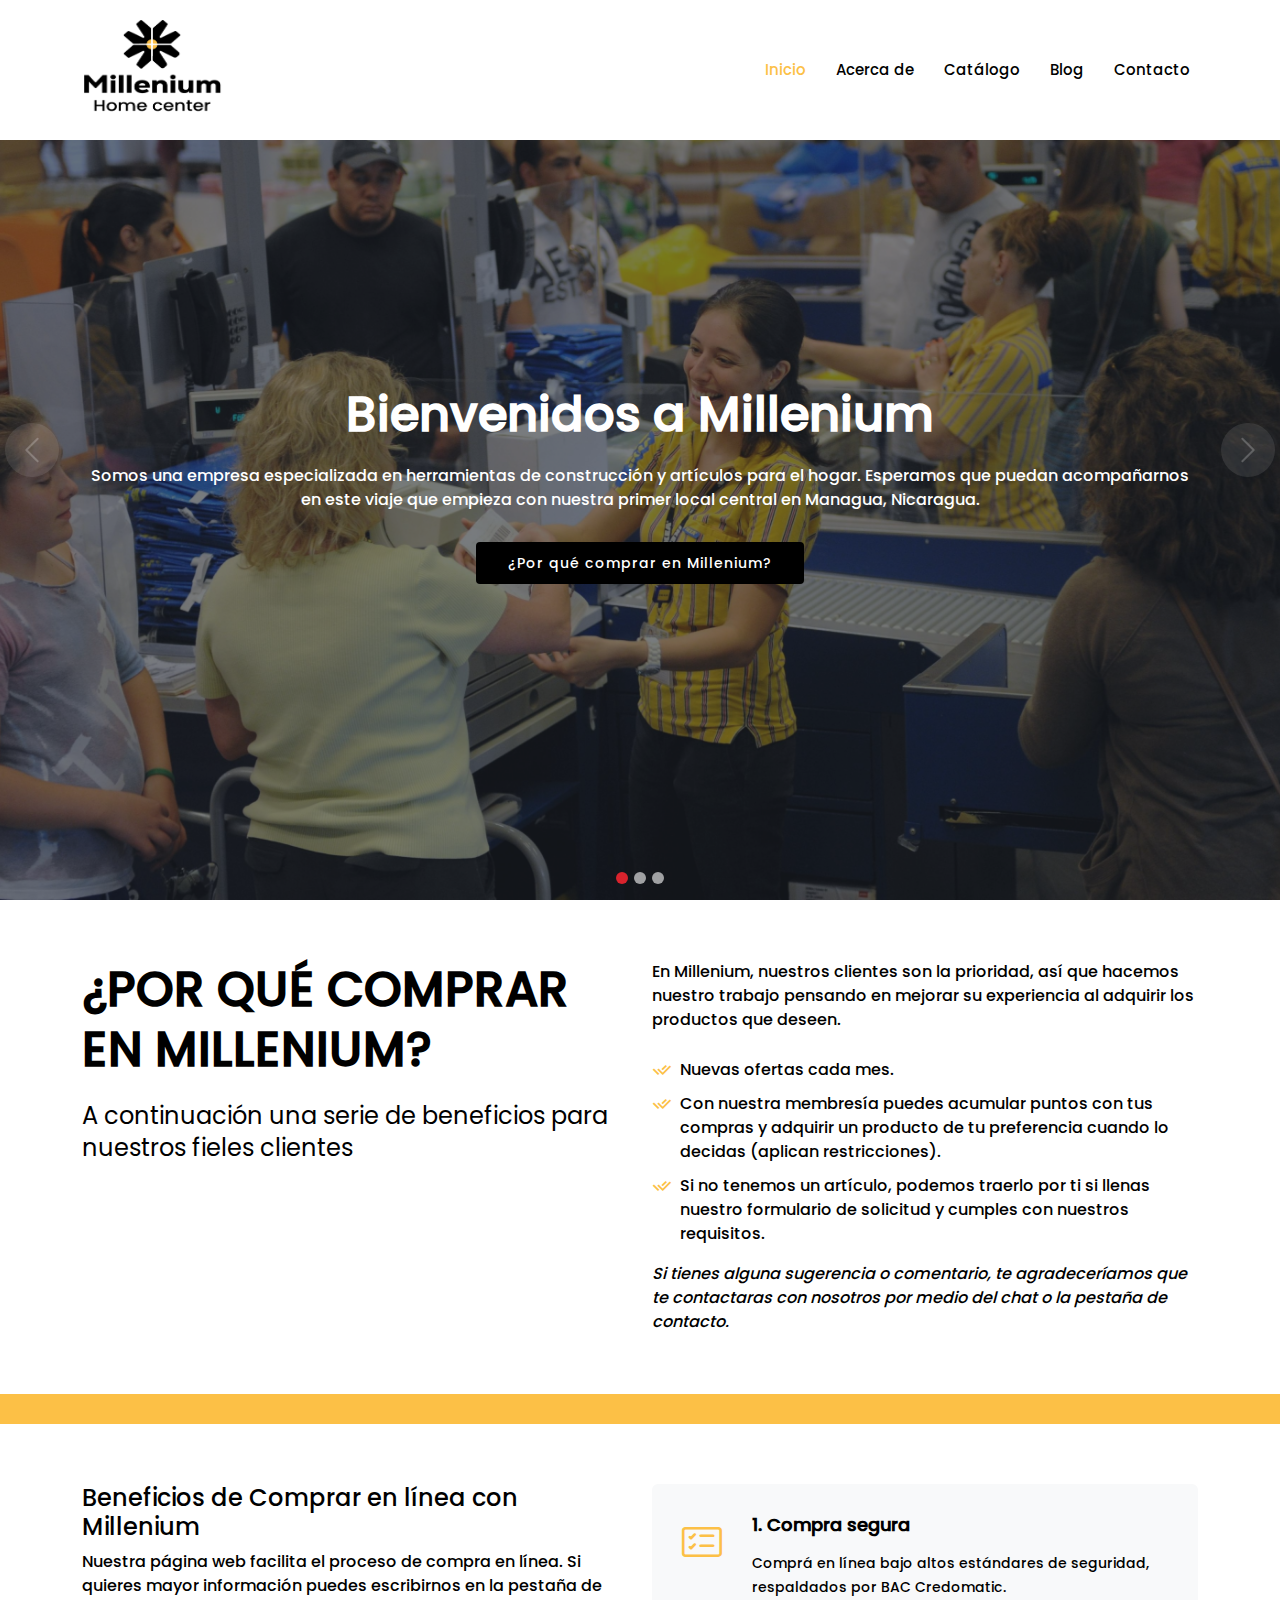
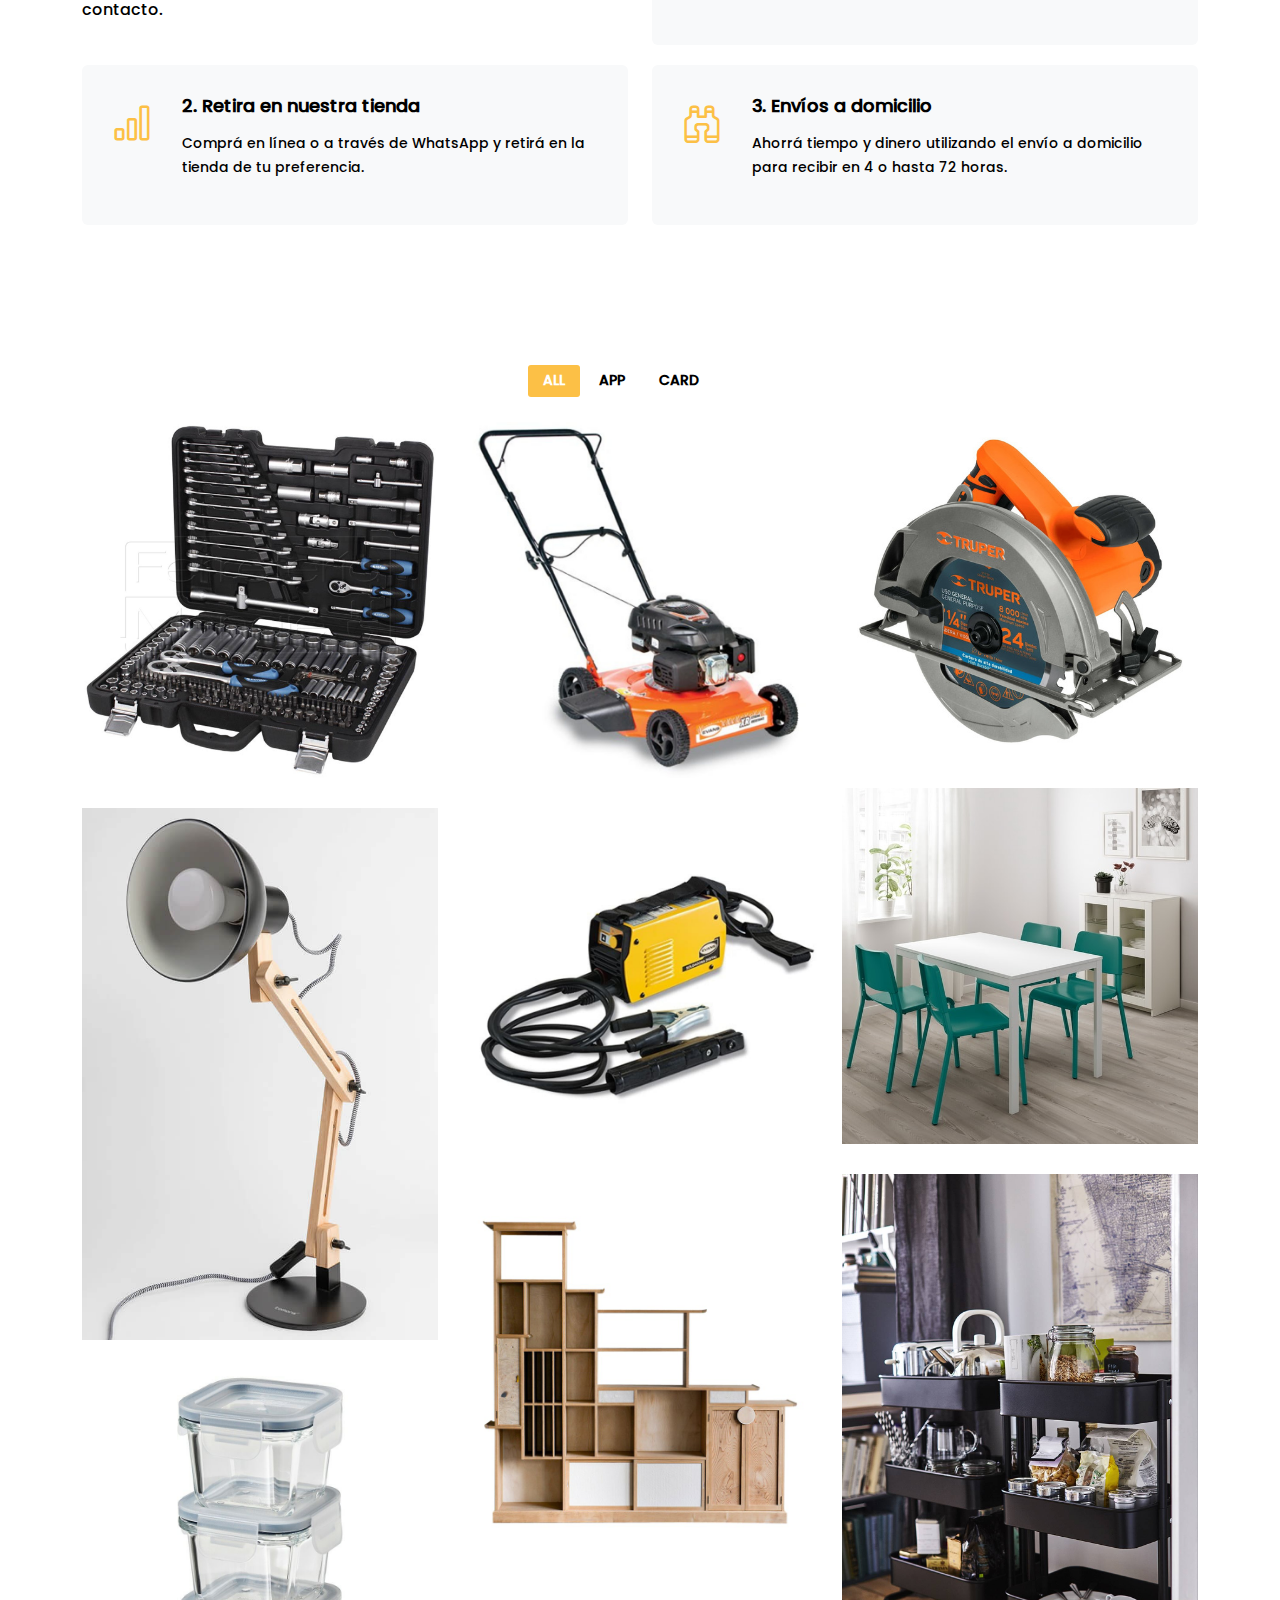
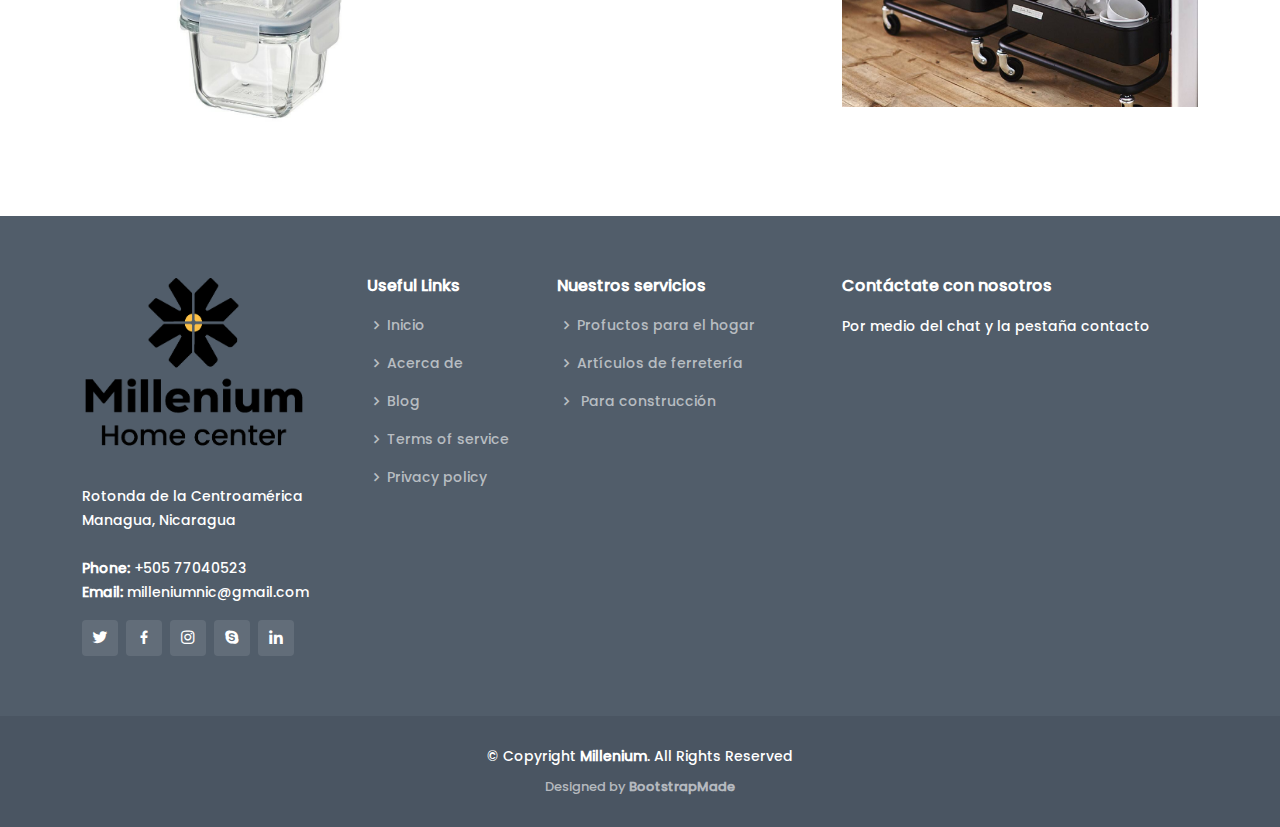
<file: index.html>
<!DOCTYPE html>
<html lang="en">

<head>
  <meta charset="utf-8">
  <meta content="width=device-width, initial-scale=1.0" name="viewport">

  <title>Sailor Bootstrap Template - Index</title>
  <meta content="" name="description">
  <meta content="" name="keywords">

  <!-- Favicons -->
  <link href="assets/img/favicon.png" rel="icon">
  <link href="assets/img/apple-touch-icon.png" rel="apple-touch-icon">

  <!-- Google Fonts -->
  <link href="https://fonts.googleapis.com/css?family=Open+Sans:300,300i,400,400i,600,600i,700,700i|Raleway:300,300i,400,400i,500,500i,600,600i,700,700i|Poppins:300,300i,400,400i,500,500i,600,600i,700,700i" rel="stylesheet">

  <!-- Vendor CSS Files -->
  <link href="assets/vendor/animate.css/animate.min.css" rel="stylesheet">
  <link href="assets/vendor/bootstrap/css/bootstrap.min.css" rel="stylesheet">
  <link href="assets/vendor/bootstrap-icons/bootstrap-icons.css" rel="stylesheet">
  <link href="assets/vendor/boxicons/css/boxicons.min.css" rel="stylesheet">
  <link href="assets/vendor/glightbox/css/glightbox.min.css" rel="stylesheet">
  <link href="assets/vendor/remixicon/remixicon.css" rel="stylesheet">
  <link href="assets/vendor/swiper/swiper-bundle.min.css" rel="stylesheet">

  <!-- Template Main CSS File -->
  <link href="assets/css/style.css" rel="stylesheet">

  <!-- =======================================================
  * Template Name: Sailor
  * Updated: Mar 10 2023 with Bootstrap v5.2.3
  * Template URL: https://bootstrapmade.com/sailor-free-bootstrap-theme/
  * Author: BootstrapMade.com
  * License: https://bootstrapmade.com/license/
  ======================================================== -->
</head>

<body>

  <!-- ======= Header ======= -->
  <header id="header" class="fixed-top d-flex align-items-center">
    <div class="container d-flex align-items-center">

      <h1 class="logo me-auto"><a href="index.html"><img src="assets/img/Logo Millenium.png" width="140" height="120" alt=""/></a></h1>
      <!-- Uncomment below if you prefer to use an image logo -->
      <!-- <a href="index.html" class="logo me-auto"><img src="assets/img/logo.png" alt="" class="img-fluid"></a>-->

      <nav id="navbar" class="navbar">
        <ul>
          <li><a href="index.html" class="active">Inicio</a></li>
            <ul>
              <li><a href="about.html">Acerca de</a></li>
              <li><a href="portfolio.html">Catálogo</a></li>
              <li><a href="https://milleniumnic.blogspot.com/">Blog</a></li>

              <li class="dropdown">
                <ul>
                  <li><a href="#">Deep Drop Down 1</a></li>
                  <li><a href="#">Deep Drop Down 2</a></li>
                  <li><a href="#">Deep Drop Down 3</a></li>
                  <li><a href="#">Deep Drop Down 4</a></li>
                  <li><a href="#">Deep Drop Down 5</a></li>
                </ul>
              </li>
            </ul>
          </li>
          <li><a href="https://carlosgomez14668.wixsite.com/milleniumcontacto">Contacto&nbsp;</a></li>
          <li>&nbsp;</li>

          <li></li>
        </ul>
        <i class="bi bi-list mobile-nav-toggle"></i>
      </nav><!-- .navbar -->

    </div>
  </header><!-- End Header -->

  <!-- ======= Hero Section ======= -->
  <section id="hero">
    <div id="heroCarousel" data-bs-interval="5000" class="carousel slide carousel-fade" data-bs-ride="carousel">

      <ol class="carousel-indicators" id="hero-carousel-indicators"></ol>

      <div class="carousel-inner" role="listbox">

        <!-- Slide 1 -->
        <div class="carousel-item active" style="background-image: url(assets/img/slide/slide-1.jpg)">
          <div class="carousel-container">
            <div class="container">
              <h2 class="animate__animated animate__fadeInDown">Bienvenidos a <span>Millenium</span></h2>
              <p class="animate__animated animate__fadeInUp">Somos una empresa especializada en herramientas de construcción y artículos para el hogar. Esperamos que puedan acompañarnos en este viaje que empieza con nuestra primer local central en Managua, Nicaragua.</p>
              <a href="#about" class="btn-get-started animate__animated animate__fadeInUp scrollto">¿Por qué comprar en Millenium?</a>
            </div>
          </div>
        </div>

        <!-- Slide 2 -->
        <div class="carousel-item" style="background-image: url(assets/img/slide/slide-2.png)">
          <div class="carousel-container">
            <div class="container">
              <h2 class="animate__animated animate__fadeInDown">Aquí va a ir uno de nuestros banners</h2>
              <p class="animate__animated animate__fadeInUp">En algún momento va a ser actualizado</p>
              <a href="#about" class="btn-get-started animate__animated animate__fadeInUp scrollto">Ver productos</a>
            </div>
          </div>
        </div>

        <!-- Slide 3 -->
        <div class="carousel-item" style="background-image: url(assets/img/slide/slide-3.jpg)">
          <div class="carousel-container">
            <div class="container">
              <h2 class="animate__animated animate__fadeInDown">Revisa nuestro catálogo mensual próximamente</h2>
              <p class="animate__animated animate__fadeInUp">Mientras esperas, puedes ver nuestros productos de temporada</p>
              <a href="#about" class="btn-get-started animate__animated animate__fadeInUp scrollto">Catálogo</a>
            </div>
          </div>
        </div>

      </div>

      <a class="carousel-control-prev" href="#heroCarousel" role="button" data-bs-slide="prev">
        <span class="carousel-control-prev-icon bi bi-chevron-left" aria-hidden="true"></span>
      </a>

      <a class="carousel-control-next" href="#heroCarousel" role="button" data-bs-slide="next">
        <span class="carousel-control-next-icon bi bi-chevron-right" aria-hidden="true"></span>
      </a>

    </div>
  </section><!-- End Hero -->
    </div>

  <main id="main">

    <!-- ======= About Section ======= -->
    <section id="about" class="about">
      <div class="container">

        <div class="row content">
          <div class="col-lg-6">
            <h2>¿Por qué comprar en millenium?</h2>
            <h3>A continuación una serie de beneficios para nuestros fieles clientes</h3>
          </div>
          <div class="col-lg-6 pt-4 pt-lg-0">
            <p>
            En Millenium, nuestros clientes son la prioridad, así que hacemos nuestro trabajo pensando en mejorar su experiencia al adquirir los productos que deseen. </p>
            <ul>
              <li><i class="ri-check-double-line"></i> Nuevas ofertas cada mes.</li>
              <li><i class="ri-check-double-line"></i> Con nuestra membresía puedes acumular puntos con tus compras y adquirir un producto de tu preferencia cuando lo decidas (aplican restricciones).</li>
              <li><i class="ri-check-double-line"></i> Si no tenemos un artículo, podemos traerlo por ti si llenas nuestro formulario de solicitud y cumples con nuestros requisitos.</li>
            </ul>
            <p class="fst-italic">
              Si tienes alguna sugerencia o comentario, te agradeceríamos que te contactaras con nosotros por medio del chat o la pestaña de contacto.
            </p>
          </div>
        </div>

      </div>
    </section><!-- End About Section -->

    <!-- ======= Clients Section ======= -->
    <section id="clients" class="clients section-bg">
      <div class="container">

        <div class="row">

          <div class="col-lg-2 col-md-4 col-6 d-flex align-items-center justify-content-center"> </div>

          <div class="col-lg-2 col-md-4 col-6 d-flex align-items-center justify-content-center"> </div>

          <div class="col-lg-2 col-md-4 col-6 d-flex align-items-center justify-content-center"> </div>

          <div class="col-lg-2 col-md-4 col-6 d-flex align-items-center justify-content-center"> </div>

          <div class="col-lg-2 col-md-4 col-6 d-flex align-items-center justify-content-center"> </div>

          <div class="col-lg-2 col-md-4 col-6 d-flex align-items-center justify-content-center"> </div>

        </div>

      </div>
    </section><!-- End Clients Section -->

    <!-- ======= Services Section ======= -->
    <section id="services" class="services">
      <div class="container">

        <div class="row">
          <div class="col-md-6">
            <div class="icon-box1">
              <h4><a href="#">Beneficios de Comprar en línea con Millenium&nbsp;</a></h4>
              <p>Nuestra página web facilita el proceso de compra en línea. Si quieres mayor información puedes escribirnos en la pestaña de contacto.</p>
            </div>
          </div>
          <div class="col-md-6 mt-4 mt-md-0">
            <div class="icon-box">
              <i class="bi bi-card-checklist"></i>
              <h4><a href="#">1. Compra segura&nbsp;</a></h4>
              <p>Comprá en línea bajo altos estándares de seguridad, respaldados por BAC Credomatic.</p>
            </div>
          </div>
          <div class="col-md-6 mt-4 mt-md-0">
            <div class="icon-box">
              <i class="bi bi-bar-chart"></i>
              <h4><a href="#">2. Retira en nuestra tienda&nbsp;</a></h4>
              <p>Comprá en línea o a través de WhatsApp y retirá en la tienda de tu preferencia.</p>
            </div>
          </div>
          <div class="col-md-6 mt-4 mt-md-0">
            <div class="icon-box">
              <i class="bi bi-binoculars"></i>
              <h4><a href="#">3. Envíos a domicilio&nbsp;</a></h4>
              <p>Ahorrá tiempo y dinero utilizando el envío a domicilio para recibir en 4 o hasta 72 horas.</p>
            </div>
          </div>
        </div>

      </div>
    </section><!-- End Services Section -->

    <!-- ======= Portfolio Section ======= -->
    <section id="portfolio" class="portfolio">
      <div class="container">

        <div class="row">
          <div class="col-lg-12 d-flex justify-content-center">
            <ul id="portfolio-flters">
              <li data-filter="*" class="filter-active">All</li>
              <li data-filter=".filter-app">App</li>
              <li data-filter=".filter-card">Card</li>
              <li data-filter=".filter-web">&nbsp;</li>
            </ul>
          </div>
        </div>

        <div class="row portfolio-container">

          <div class="col-lg-4 col-md-6 portfolio-item filter-app">
            <div class="portfolio-wrap">
              <img src="assets/img/portfolio/portfolio-1.jpg" class="img-fluid" alt="">
              <div class="portfolio-info">
                <h4>Maletín de herramientas</h4>
                <p>128 piezas</p>
                <div class="portfolio-links">
                  <a href="assets/img/portfolio/portfolio-1.jpg" data-gallery="portfolioGallery" class="portfolio-lightbox" title="App 1"><i class="bx bx-plus"></i></a>
                  <a href="portfolio-details.html" class="portfolio-details-lightbox" data-glightbox="type: external" title="Portfolio Details"><i class="bx bx-link"></i></a>
                </div>
              </div>
            </div>
          </div>

          <div class="col-lg-4 col-md-6 portfolio-item filter-web">
            <div class="portfolio-wrap">
              <img src="assets/img/portfolio/portfolio-2.jpg" class="img-fluid" alt="">
              <div class="portfolio-info">
                <h4>Podadora Evans de 20 pulgadas&nbsp;</h4>
                <p>Ideal para uso Doméstico, de fácil manejo y Económica para el mantenimiento de jardines, áreas verdes, con pocos obstáculos.</p>
                <div class="portfolio-links">
                  <a href="assets/img/portfolio/portfolio-2.jpg" data-gallery="portfolioGallery" class="portfolio-lightbox" title="Web 3"><i class="bx bx-plus"></i></a>
                  <a href="portfolio-details.html" class="portfolio-details-lightbox" data-glightbox="type: external" title="Portfolio Details"><i class="bx bx-link"></i></a>
                </div>
              </div>
            </div>
          </div>

          <div class="col-lg-4 col-md-6 portfolio-item filter-app">
            <div class="portfolio-wrap">
              <img src="assets/img/portfolio/portfolio-3.jpg" class="img-fluid" alt="">
              <div class="portfolio-info">
                <h4>Cortadora de madera</h4>
                <p>Sierras circulares en acero de alta velocidad.</p>
                <div class="portfolio-links">
                  <a href="assets/img/portfolio/portfolio-3.jpg" data-gallery="portfolioGallery" class="portfolio-lightbox" title="App 2"><i class="bx bx-plus"></i></a>
                  <a href="portfolio-details.html" class="portfolio-details-lightbox" data-glightbox="type: external" title="Portfolio Details"><i class="bx bx-link"></i></a>
                </div>
              </div>
            </div>
          </div>

          <div class="col-lg-4 col-md-6 portfolio-item filter-card">
            <div class="portfolio-wrap">
              <img src="assets/img/portfolio/portfolio-4.jpg" class="img-fluid" alt="">
              <div class="portfolio-info">
                <h4>Juego de 4 sillas y comedor&nbsp;</h4>
                <p>geniales cuando no tienes mucho espacio pero quieres cenar con estilo y comodidad</p>
                <div class="portfolio-links">
                  <a href="assets/img/portfolio/portfolio-4.jpg" data-gallery="portfolioGallery" class="portfolio-lightbox" title="Card 2"><i class="bx bx-plus"></i></a>
                  <a href="portfolio-details.html" class="portfolio-details-lightbox" data-glightbox="type: external" title="Portfolio Details"><i class="bx bx-link"></i></a>
                </div>
              </div>
            </div>
          </div>

          <div class="col-lg-4 col-md-6 portfolio-item filter-web">
            <div class="portfolio-wrap">
              <img src="assets/img/portfolio/portfolio-5.jpg" class="img-fluid" alt="">
              <div class="portfolio-info">
                <h4>Lampara para escritorio</h4>
                <p>Tipo la de PIXAR JAJA</p>
                <div class="portfolio-links">
                  <a href="assets/img/portfolio/portfolio-5.jpg" data-gallery="portfolioGallery" class="portfolio-lightbox" title="Web 2"><i class="bx bx-plus"></i></a>
                  <a href="portfolio-details.html" class="portfolio-details-lightbox" data-glightbox="type: external" title="Portfolio Details"><i class="bx bx-link"></i></a>
                </div>
              </div>
            </div>
          </div>

          <div class="col-lg-4 col-md-6 portfolio-item filter-app">
            <div class="portfolio-wrap">
              <img src="assets/img/portfolio/portfolio-6.jpg" class="img-fluid" alt="">
              <div class="portfolio-info">
                <h4>Soldadora digital SD140A110V&nbsp;</h4>
                <p>con cable portaelectrodo y cable de tierra</p>
                <div class="portfolio-links">
                  <a href="assets/img/portfolio/portfolio-6.jpg" data-gallery="portfolioGallery" class="portfolio-lightbox" title="App 3"><i class="bx bx-plus"></i></a>
                  <a href="portfolio-details.html" class="portfolio-details-lightbox" data-glightbox="type: external" title="Portfolio Details"><i class="bx bx-link"></i></a>
                </div>
              </div>
            </div>
          </div>

          <div class="col-lg-4 col-md-6 portfolio-item filter-card">
            <div class="portfolio-wrap">
              <img src="assets/img/portfolio/portfolio-7.jpg" class="img-fluid" alt="">
              <div class="portfolio-info">
                <h4>RÅSKOG Carrito&nbsp;</h4>
                <p>Perfecto para organizar todo tipo de accesorios, ya sea para la cocina o para tu estudio de arte.</p>
                <div class="portfolio-links">
                  <a href="assets/img/portfolio/portfolio-7.jpg" data-gallery="portfolioGallery" class="portfolio-lightbox" title="Card 1"><i class="bx bx-plus"></i></a>
                  <a href="portfolio-details.html" class="portfolio-details-lightbox" data-glightbox="type: external" title="Portfolio Details"><i class="bx bx-link"></i></a>
                </div>
              </div>
            </div>
          </div>

          <div class="col-lg-4 col-md-6 portfolio-item filter-card">
            <div class="portfolio-wrap">
              <img src="assets/img/portfolio/portfolio-8.jpg" class="img-fluid" alt="">
              <div class="portfolio-info">
                <h4>Librero estilo japonés</h4>
                <p>ESTILO Folk CONTEMPORÁNEO</p>
                <div class="portfolio-links">
                  <a href="assets/img/portfolio/portfolio-8.jpg" data-gallery="portfolioGallery" class="portfolio-lightbox" title="Card 3"><i class="bx bx-plus"></i></a>
                  <a href="portfolio-details.html" class="portfolio-details-lightbox" data-glightbox="type: external" title="Portfolio Details"><i class="bx bx-link"></i></a>
                </div>
              </div>
            </div>
          </div>

          <div class="col-lg-4 col-md-6 portfolio-item filter-web">
            <div class="portfolio-wrap">
              <img src="assets/img/portfolio/portfolio-9.jpg" class="img-fluid" alt="">
              <div class="portfolio-info">
                <h4>Contenedor de alimentos, cuadrado, 750 ml</h4>
                <p>En presentación de plástico o de vidrio</p>
                <div class="portfolio-links">
                  <a href="assets/img/portfolio/portfolio-9.jpg" data-gallery="portfolioGallery" class="portfolio-lightbox" title="Web 3"><i class="bx bx-plus"></i></a>
                  <a href="portfolio-details.html" class="portfolio-details-lightbox" data-glightbox="type: external" title="Portfolio Details"><i class="bx bx-link"></i></a>
                </div>
              </div>
            </div>
          </div>

        </div>

      </div>
    </section><!-- End Portfolio Section -->

  </main><!-- End #main -->

  <!-- ======= Footer ======= -->
  <footer id="footer">
    <div class="footer-top">
      <div class="container">
        <div class="row">

          <div class="col-lg-3 col-md-6">
            <div class="footer-info">
              <h3><img src="assets/img/Logo Millenium.png" width="223" height="184" alt=""/></h3>
              <p>
                Rotonda de la Centroamérica<br>
                Managua, Nicaragua<br><br>
                <strong>Phone:</strong> +505 77040523<br>
                <strong>Email:</strong> milleniumnic@gmail.com<br>
              </p>
              <div class="social-links mt-3">
                <a href="#" class="twitter"><i class="bx bxl-twitter"></i></a>
                <a href="#" class="facebook"><i class="bx bxl-facebook"></i></a>
                <a href="#" class="instagram"><i class="bx bxl-instagram"></i></a>
                <a href="#" class="google-plus"><i class="bx bxl-skype"></i></a>
                <a href="#" class="linkedin"><i class="bx bxl-linkedin"></i></a>
              </div>
            </div>
          </div>

          <div class="col-lg-2 col-md-6 footer-links">
            <h4>Useful Links</h4>
            <ul>
              <li><i class="bx bx-chevron-right"></i> <a href="index.html">Inicio&nbsp;</a></li>
              <li><i class="bx bx-chevron-right"></i> <a href="about.html">Acerca de</a></li>
              <li><i class="bx bx-chevron-right"></i> <a href="https://milleniumnic.blogspot.com/">Blog</a></li>
              <li><i class="bx bx-chevron-right"></i> <a href="#">Terms of service</a></li>
              <li><i class="bx bx-chevron-right"></i> <a href="#">Privacy policy</a></li>
            </ul>
          </div>

          <div class="col-lg-3 col-md-6 footer-links">
            <h4>Nuestros servicios&nbsp;&nbsp;</h4>
            <ul>
              <li><i class="bx bx-chevron-right"></i> <a href="#">Profuctos para el hogar&nbsp;</a></li>
              <li><i class="bx bx-chevron-right"></i> <a href="#">Artículos de ferretería&nbsp;</a></li>
              <li><i class="bx bx-chevron-right"></i> <a href="#">&nbsp;Para construcci</a><a href="#">ón&nbsp;</a></li>
            </ul>
          </div>

          <div class="col-lg-4 col-md-6 footer-newsletter">
            <h4>Contáctate con nosotros</h4>
            <p>Por medio del chat y la pestaña contacto&nbsp; &nbsp;</p>
</div>

        </div>
      </div>
    </div>

    <div class="container">
      <div class="copyright">
        &copy; Copyright <strong><span>Millenium</span></strong>. All Rights Reserved
      </div>
      <div class="credits">
        <!-- All the links in the footer should remain intact. -->
        <!-- You can delete the links only if you purchased the pro version. -->
        <!-- Licensing information: https://bootstrapmade.com/license/ -->
        <!-- Purchase the pro version with working PHP/AJAX contact form: https://bootstrapmade.com/sailor-free-bootstrap-theme/ -->
        Designed by <a href="https://bootstrapmade.com/">BootstrapMade</a>
      </div>
    </div>
  </footer><!-- End Footer -->

  <a href="#" class="back-to-top d-flex align-items-center justify-content-center"><i class="bi bi-arrow-up-short"></i></a>

  <!-- Vendor JS Files -->
  <script src="assets/vendor/bootstrap/js/bootstrap.bundle.min.js"></script>
  <script src="assets/vendor/glightbox/js/glightbox.min.js"></script>
  <script src="assets/vendor/isotope-layout/isotope.pkgd.min.js"></script>
  <script src="assets/vendor/swiper/swiper-bundle.min.js"></script>
  <script src="assets/vendor/waypoints/noframework.waypoints.js"></script>
  <script src="assets/vendor/php-email-form/validate.js"></script>

  <!-- Template Main JS File -->
  <script src="assets/js/main.js"></script>

</body>

</html>
</file>
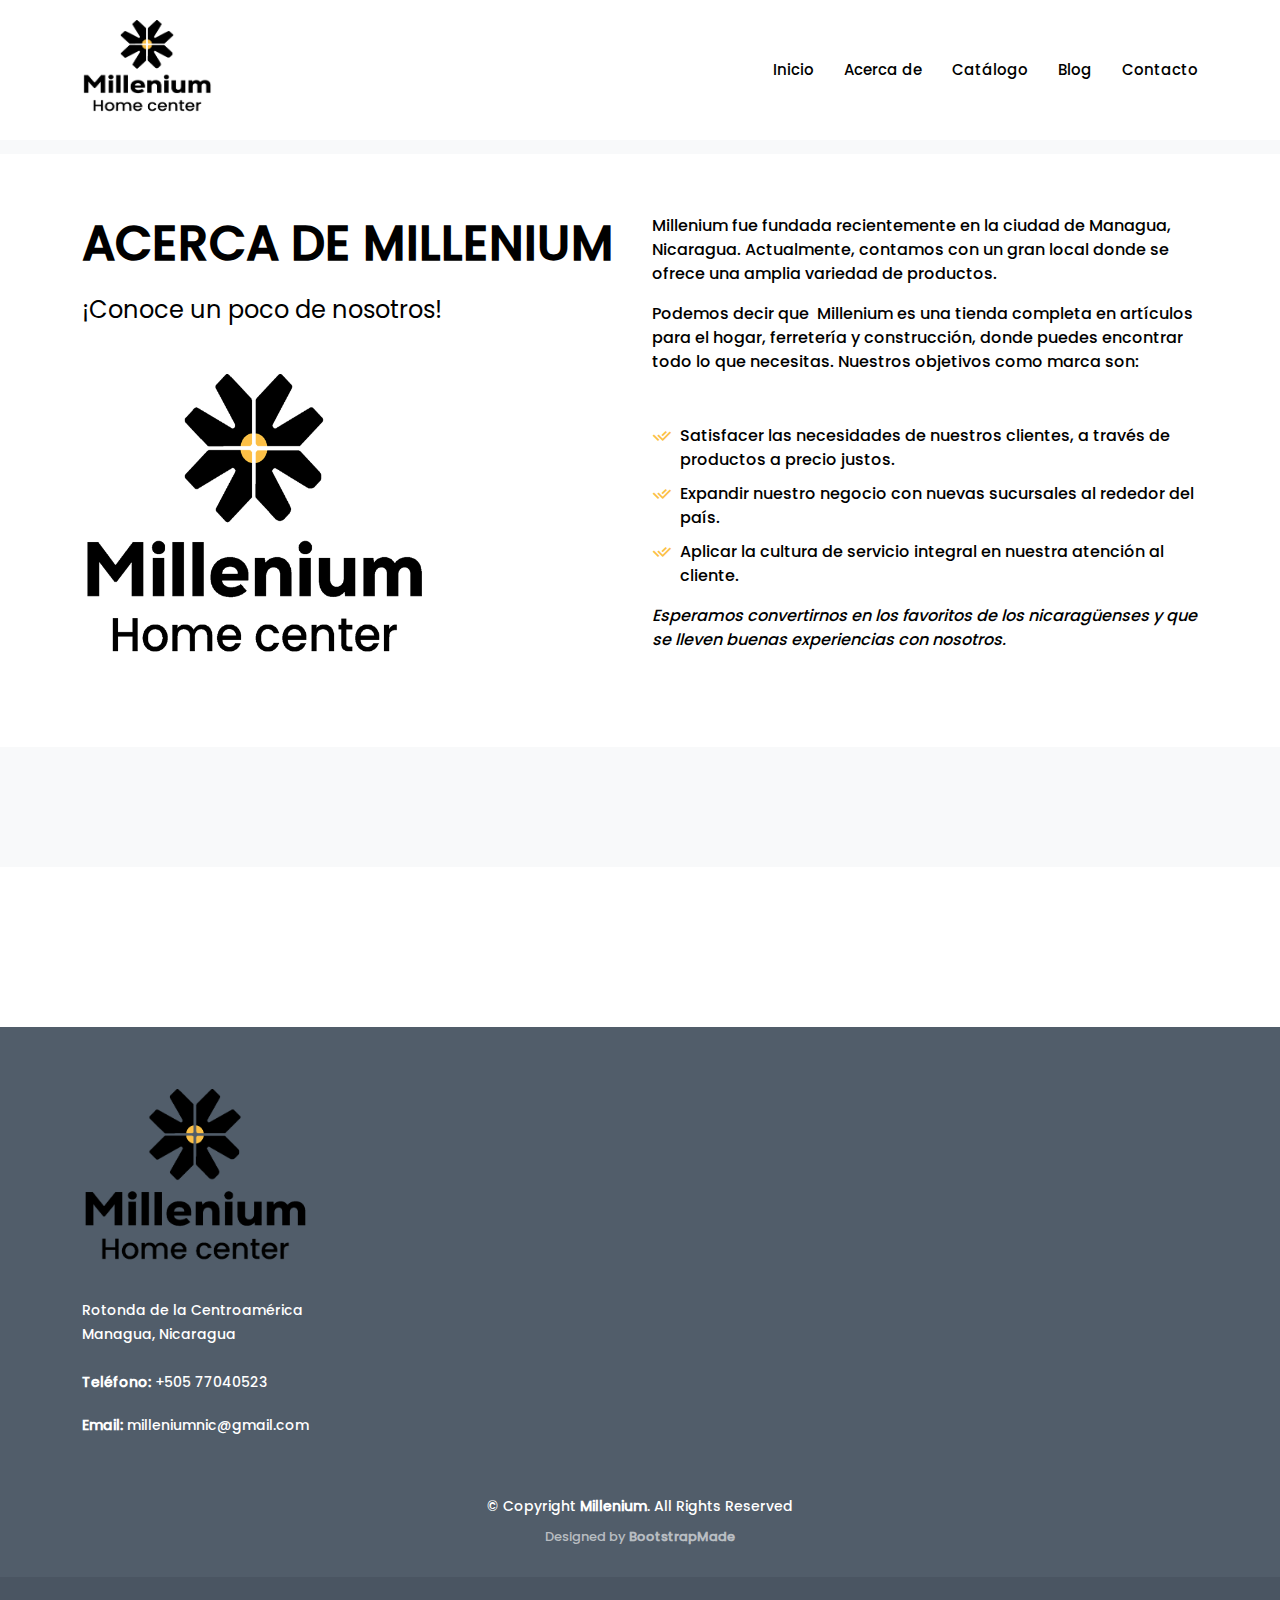
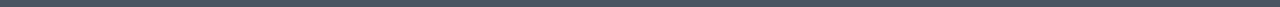
<file: about.html>
<!DOCTYPE html>
<html lang="en">

<head>
  <meta charset="utf-8">
  <meta content="width=device-width, initial-scale=1.0" name="viewport">

  <title>About - Sailor Bootstrap Template</title>
  <meta content="" name="description">
  <meta content="" name="keywords">

  <!-- Favicons -->
  <link href="assets/img/favicon.png" rel="icon">
  <link href="assets/img/apple-touch-icon.png" rel="apple-touch-icon">

  <!-- Google Fonts -->
  <link href="https://fonts.googleapis.com/css?family=Open+Sans:300,300i,400,400i,600,600i,700,700i|Raleway:300,300i,400,400i,500,500i,600,600i,700,700i|Poppins:300,300i,400,400i,500,500i,600,600i,700,700i" rel="stylesheet">

  <!-- Vendor CSS Files -->
  <link href="assets/vendor/animate.css/animate.min.css" rel="stylesheet">
  <link href="assets/vendor/bootstrap/css/bootstrap.min.css" rel="stylesheet">
  <link href="assets/vendor/bootstrap-icons/bootstrap-icons.css" rel="stylesheet">
  <link href="assets/vendor/boxicons/css/boxicons.min.css" rel="stylesheet">
  <link href="assets/vendor/glightbox/css/glightbox.min.css" rel="stylesheet">
  <link href="assets/vendor/remixicon/remixicon.css" rel="stylesheet">
  <link href="assets/vendor/swiper/swiper-bundle.min.css" rel="stylesheet">

  <!-- Template Main CSS File -->
  <link href="assets/css/style.css" rel="stylesheet">
  <style type="text/css">
  @import url("webfonts/Poppins_Medium/stylesheet.css");
body,td,th {
    font-family: "Poppins Medium";
    color: #000000;
}
  </style>

  <!-- =======================================================
  * Template Name: Sailor
  * Updated: Mar 10 2023 with Bootstrap v5.2.3
  * Template URL: https://bootstrapmade.com/sailor-free-bootstrap-theme/
  * Author: BootstrapMade.com
  * License: https://bootstrapmade.com/license/
  ======================================================== -->
</head>

<body>

  <!-- ======= Header ======= -->
  <header id="header" class="fixed-top d-flex align-items-center">
    <div class="container d-flex align-items-center">

      <h1 class="logo me-auto"><a href="index.html"><img src="assets/img/Logo Millenium.png" width="130" height="120" alt=""/>&nbsp;</a></h1>
      <!-- Uncomment below if you prefer to use an image logo -->
      <!-- <a href="index.html" class="logo me-auto"><img src="assets/img/logo.png" alt="" class="img-fluid"></a>-->

      <nav id="navbar" class="navbar">
        <ul>
          <li><a href="index.html">Inicio</a></li>
          <li><a href="about.html">Acerca de</a></li>

          <li class="accordion-button">
            <ul>
              <li></li>
              <li></li>
              <li></li>

              <li class="dropdown">
                <ul>
                  <li><a href="#">Deep Drop Down 1</a></li>
                  <li><a href="#">Deep Drop Down 2</a></li>
                  <li><a href="#">Deep Drop Down 3</a></li>
                  <li><a href="#">Deep Drop Down 4</a></li>
                  <li><a href="#">Deep Drop Down 5</a>              </li>
                </ul>
              </li>
            </ul>
          </li>
          <li></li>
          <li><a href="portfolio.html">Catálogo</a></li>
          <li></li>
          <li><a href="https://milleniumnic.blogspot.com/">Blog</a></li>

          <li><a href="https://carlosgomez14668.wixsite.com/milleniumcontacto">Contacto</a></li>
          <li></li>
        </ul>
        <i class="bi bi-list mobile-nav-toggle"></i>
      </nav><!-- .navbar -->

    </div>
  </header><!-- End Header -->

  <main id="main">

    <!-- ======= Breadcrumbs ======= -->
    <section id="breadcrumbs" class="breadcrumbs">
      <div class="container">

        <div class="d-flex justify-content-between align-items-center">
          <h2>Acerca de</h2>
          <ol>
            <li><a href="index.html">&nbsp;</a>&nbsp;</li>
          </ol>
        </div>

      </div>
    </section><!-- End Breadcrumbs -->

    <!-- ======= About Section ======= -->
    <section id="about" class="about">
      <div class="container">

        <div class="row content">
          <div class="col-lg-6">
            <h2>acerca de Millenium&nbsp;</h2>
            <h3>¡Conoce un poco de <span style="font-family: 'Poppins Regular'">nosotros</span>!</h3>
            <p>&nbsp;</p>
            <h3><img src="assets/img/Logo Millenium.png" width="344" height="305" alt=""/></h3>
          </div>
          <div class="col-lg-6 pt-4 pt-lg-0">
            <p>Millenium fue fundada recientemente en la ciudad de Managua, Nicaragua. Actualmente, contamos con un gran local donde se ofrece una amplia variedad de productos.            </p>
            <p>Podemos decir que&nbsp; Millenium es una tienda completa en artículos para el hogar, ferretería y construcción, donde puedes encontrar todo lo que necesitas. Nuestros objetivos como marca son:&nbsp; &nbsp; &nbsp; &nbsp; &nbsp; &nbsp; &nbsp; &nbsp; &nbsp; &nbsp; &nbsp; &nbsp; &nbsp; &nbsp; </p>
<ul>
            <li><i class="ri-check-double-line"></i> Satisfacer las necesidades de nuestros clientes, a través de&nbsp; productos a precio justos.&nbsp;&nbsp;</li>
              <li><i class="ri-check-double-line"></i> Expandir nuestro negocio con nuevas sucursales al rededor del país.</li>
              <li><i class="ri-check-double-line"></i> Aplicar la cultura de servicio integral en nuestra atención al cliente.</li>
            </ul>
            <p class="fst-italic">
            Esperamos convertirnos en los favoritos de los nicaragüenses y que se lleven buenas experiencias con nosotros.&nbsp;&nbsp; </p>
          </div>
        </div>

      </div>
    </section><!-- End About Section -->

    <!-- ======= Team Section ======= -->
    <section id="team" class="team section-bg"></section><!-- End Team Section -->

    <!-- ======= Our Skills Section ======= -->
    <section id="skills" class="skills">
      <div class="container">

        <div class="section-title"></div>

        <div class="row skills-content">

          <div class="col-lg-6"></div>

          <div class="col-lg-6"></div>

        </div>

      </div>
    </section><!-- End Our Skills Section -->

  </main><!-- End #main -->

  <!-- ======= Footer ======= -->
  <footer id="footer">
    <div class="footer-top">
      <div class="container">
        <div class="row">

          <div class="col-lg-3 col-md-6">
            <div class="footer-info">
              <h3><img src="assets/img/Logo Millenium.png" width="226" height="187" alt=""/>&nbsp;</h3>
              <p>Rotonda de la Centroamérica<br>
                Managua, Nicaragua<br>
                <br>
              <strong>Teléfono:</strong> +505 77040523</p>
              <div id="SITE_PAGES" data-page-transition="CrossFade">
                <div id="SITE_PAGES_TRANSITION_GROUP">
                  <div id="cpi24">
                    <div>
                      <div id="Containercpi24">
                        <div data-mesh-id="Containercpi24inlineContent" data-testid="inline-content">
                          <div data-mesh-id="Containercpi24inlineContent-gridContainer" data-testid="mesh-container-content">
                            <div data-mesh-id="comp-li0zk9hpinlineContent" data-testid="inline-content">
                              <div data-mesh-id="comp-li0zk9hpinlineContent-gridContainer" data-testid="mesh-container-content">
                                <div id="comp-li1088vw" data-testid="richTextElement"></div>
                              </div>
                            </div>
                          </div>
                        </div>
                      </div>
                    </div>
                  </div>
                </div>
              </div>
              <div id="pinnedBottomCenter">
              <br>
              <strong>Email:</strong> milleniumnic@gmail.com<br>
              <div class="social-links mt-3"></div></div></div>
        </div>
			
      </div>
    </div>

    <div class="container">
      <div class="copyright">
        &copy; Copyright <strong><span>Millenium</span></strong>. All Rights Reserved
      </div>
      <div class="credits">
        <!-- All the links in the footer should remain intact. -->
        <!-- You can delete the links only if you purchased the pro version. -->
        <!-- Licensing information: https://bootstrapmade.com/license/ -->
        <!-- Purchase the pro version with working PHP/AJAX contact form: https://bootstrapmade.com/sailor-free-bootstrap-theme/ -->
        Designed by <a href="https://bootstrapmade.com/">BootstrapMade</a>
      </div>
    </div>
  </footer><!-- End Footer -->

  <a href="#" class="back-to-top d-flex align-items-center justify-content-center"><i class="bi bi-arrow-up-short"></i></a>

  <!-- Vendor JS Files -->
  <script src="assets/vendor/bootstrap/js/bootstrap.bundle.min.js"></script>
  <script src="assets/vendor/glightbox/js/glightbox.min.js"></script>
  <script src="assets/vendor/isotope-layout/isotope.pkgd.min.js"></script>
  <script src="assets/vendor/swiper/swiper-bundle.min.js"></script>
  <script src="assets/vendor/waypoints/noframework.waypoints.js"></script>
  <script src="assets/vendor/php-email-form/validate.js"></script>

  <!-- Template Main JS File -->
  <script src="assets/js/main.js"></script>

</body>

</html>
</file>
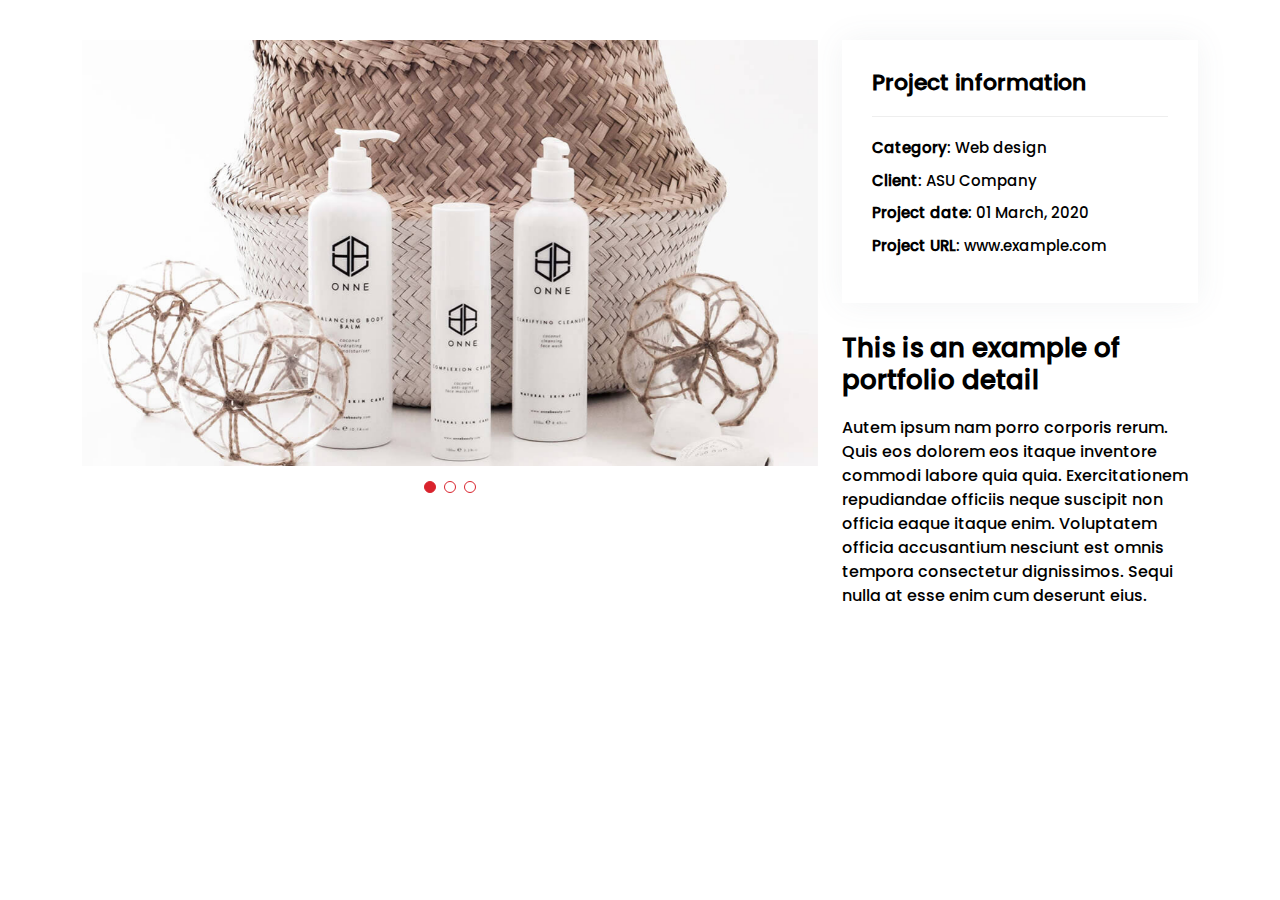
<file: portfolio-details.html>
<!DOCTYPE html>
<html lang="en">

<head>
  <meta charset="utf-8">
  <meta content="width=device-width, initial-scale=1.0" name="viewport">

  <title>Portfolio Details - Sailor Bootstrap Template</title>
  <meta content="" name="description">
  <meta content="" name="keywords">

  <!-- Favicons -->
  <link href="assets/img/favicon.png" rel="icon">
  <link href="assets/img/apple-touch-icon.png" rel="apple-touch-icon">

  <!-- Google Fonts -->
  <link href="https://fonts.googleapis.com/css?family=Open+Sans:300,300i,400,400i,600,600i,700,700i|Raleway:300,300i,400,400i,500,500i,600,600i,700,700i|Poppins:300,300i,400,400i,500,500i,600,600i,700,700i" rel="stylesheet">

  <!-- Vendor CSS Files -->
  <link href="assets/vendor/animate.css/animate.min.css" rel="stylesheet">
  <link href="assets/vendor/bootstrap/css/bootstrap.min.css" rel="stylesheet">
  <link href="assets/vendor/bootstrap-icons/bootstrap-icons.css" rel="stylesheet">
  <link href="assets/vendor/boxicons/css/boxicons.min.css" rel="stylesheet">
  <link href="assets/vendor/glightbox/css/glightbox.min.css" rel="stylesheet">
  <link href="assets/vendor/remixicon/remixicon.css" rel="stylesheet">
  <link href="assets/vendor/swiper/swiper-bundle.min.css" rel="stylesheet">

  <!-- Template Main CSS File -->
  <link href="assets/css/style.css" rel="stylesheet">

  <!-- =======================================================
  * Template Name: Sailor
  * Updated: Mar 10 2023 with Bootstrap v5.2.3
  * Template URL: https://bootstrapmade.com/sailor-free-bootstrap-theme/
  * Author: BootstrapMade.com
  * License: https://bootstrapmade.com/license/
  ======================================================== -->
</head>

<body>

  <main id="main">

    <!-- ======= Portfolio Details Section ======= -->
    <section id="portfolio-details" class="portfolio-details">
      <div class="container">

        <div class="row gy-4">

          <div class="col-lg-8">
            <div class="portfolio-details-slider swiper">
              <div class="swiper-wrapper align-items-center">

                <div class="swiper-slide">
                  <img src="assets/img/portfolio/portfolio-details-1.jpg" alt="">
                </div>

                <div class="swiper-slide">
                  <img src="assets/img/portfolio/portfolio-details-2.jpg" alt="">
                </div>

                <div class="swiper-slide">
                  <img src="assets/img/portfolio/portfolio-details-3.jpg" alt="">
                </div>

              </div>
              <div class="swiper-pagination"></div>
            </div>
          </div>

          <div class="col-lg-4">
            <div class="portfolio-info">
              <h3>Project information</h3>
              <ul>
                <li><strong>Category</strong>: Web design</li>
                <li><strong>Client</strong>: ASU Company</li>
                <li><strong>Project date</strong>: 01 March, 2020</li>
                <li><strong>Project URL</strong>: <a href="#">www.example.com</a></li>
              </ul>
            </div>
            <div class="portfolio-description">
              <h2>This is an example of portfolio detail</h2>
              <p>
                Autem ipsum nam porro corporis rerum. Quis eos dolorem eos itaque inventore commodi labore quia quia. Exercitationem repudiandae officiis neque suscipit non officia eaque itaque enim. Voluptatem officia accusantium nesciunt est omnis tempora consectetur dignissimos. Sequi nulla at esse enim cum deserunt eius.
              </p>
            </div>
          </div>

        </div>

      </div>
    </section><!-- End Portfolio Details Section -->

  </main><!-- End #main -->

  <a href="#" class="back-to-top d-flex align-items-center justify-content-center"><i class="bi bi-arrow-up-short"></i></a>

  <!-- Vendor JS Files -->
  <script src="assets/vendor/bootstrap/js/bootstrap.bundle.min.js"></script>
  <script src="assets/vendor/glightbox/js/glightbox.min.js"></script>
  <script src="assets/vendor/isotope-layout/isotope.pkgd.min.js"></script>
  <script src="assets/vendor/swiper/swiper-bundle.min.js"></script>
  <script src="assets/vendor/waypoints/noframework.waypoints.js"></script>
  <script src="assets/vendor/php-email-form/validate.js"></script>

  <!-- Template Main JS File -->
  <script src="assets/js/main.js"></script>

</body>

</html>
</file>
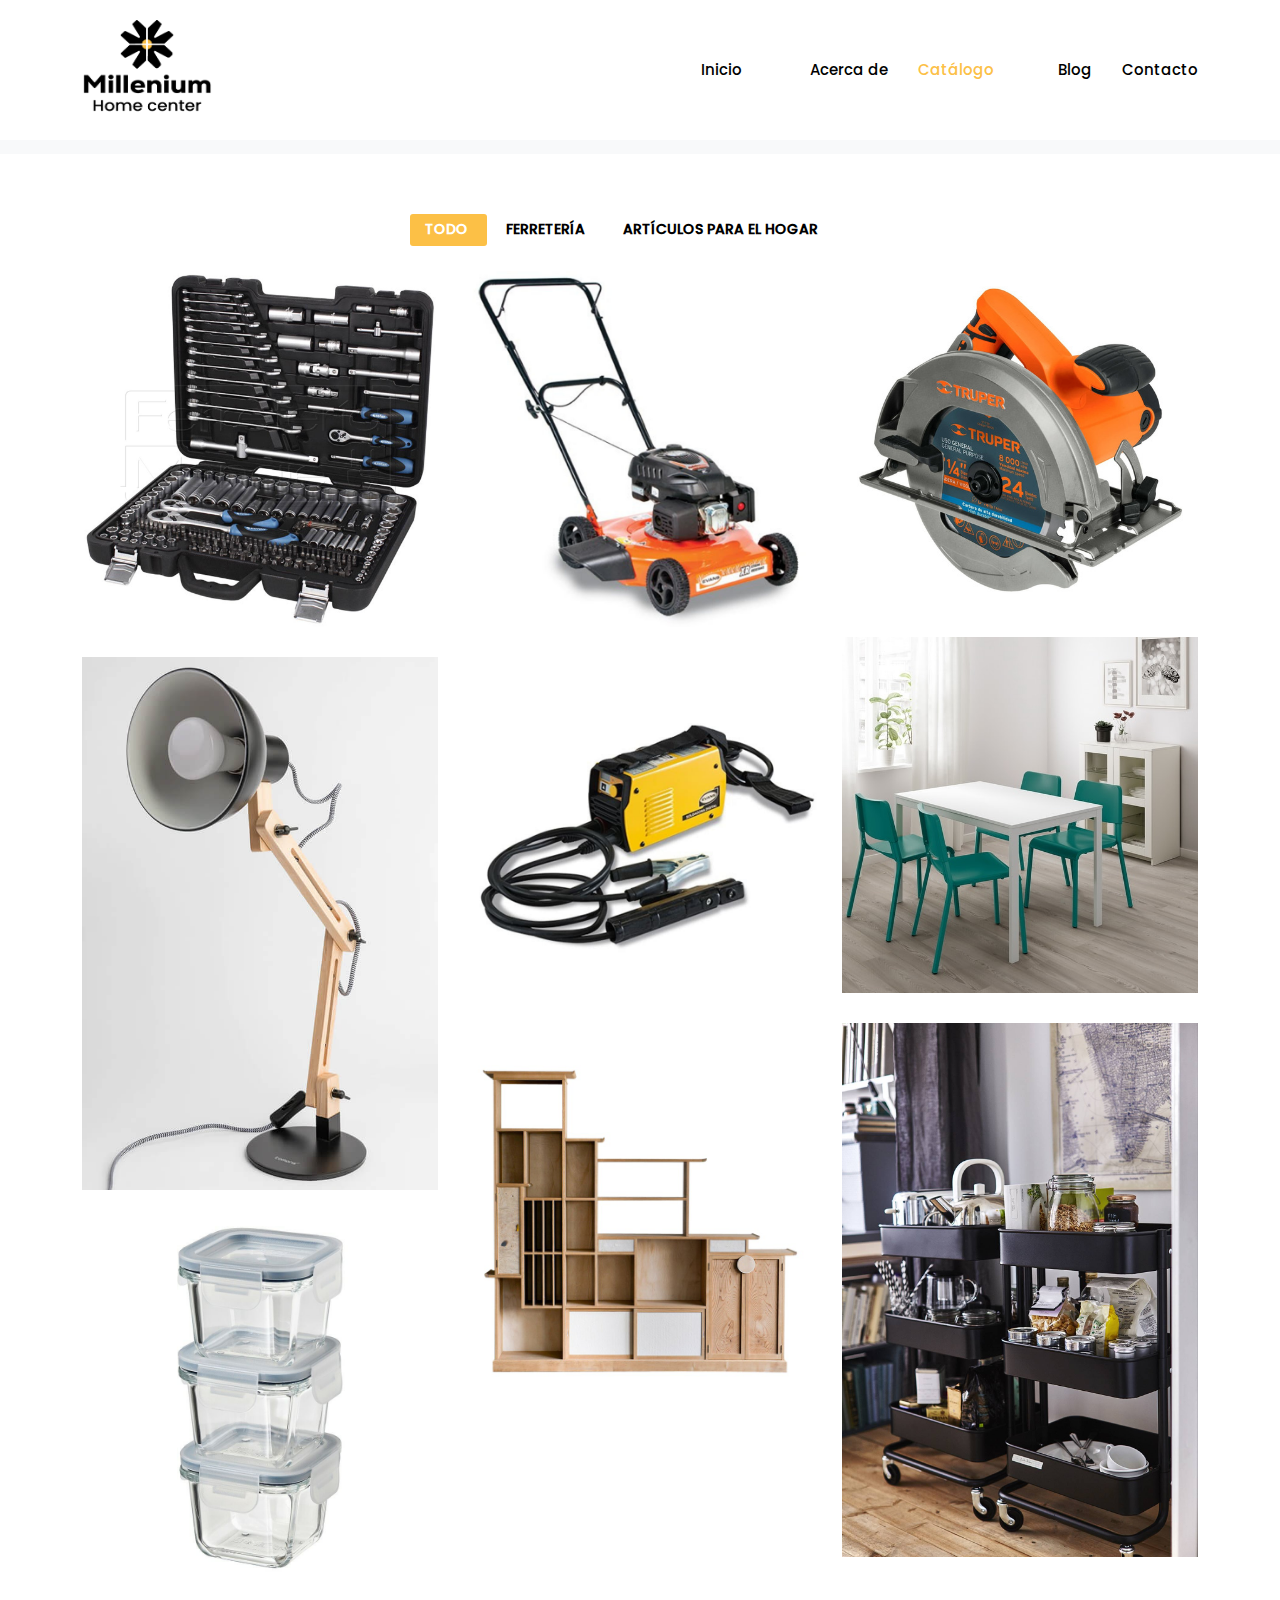
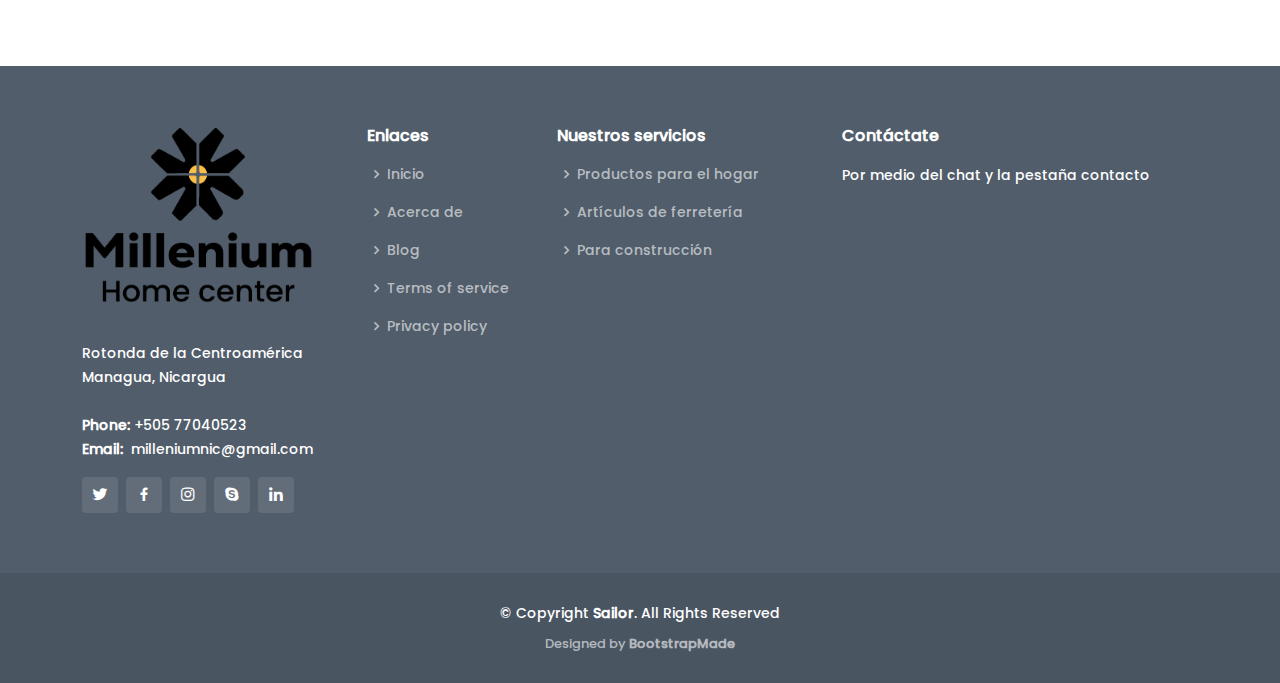
<file: portfolio.html>
<!DOCTYPE html>
<html lang="en">

<head>
  <meta charset="utf-8">
  <meta content="width=device-width, initial-scale=1.0" name="viewport">

  <title>Portfolio - Sailor Bootstrap Template</title>
  <meta content="" name="description">
  <meta content="" name="keywords">

  <!-- Favicons -->
  <link href="assets/img/favicon.png" rel="icon">
  <link href="assets/img/apple-touch-icon.png" rel="apple-touch-icon">

  <!-- Google Fonts -->
  <link href="https://fonts.googleapis.com/css?family=Open+Sans:300,300i,400,400i,600,600i,700,700i|Raleway:300,300i,400,400i,500,500i,600,600i,700,700i|Poppins:300,300i,400,400i,500,500i,600,600i,700,700i" rel="stylesheet">

  <!-- Vendor CSS Files -->
  <link href="assets/vendor/animate.css/animate.min.css" rel="stylesheet">
  <link href="assets/vendor/bootstrap/css/bootstrap.min.css" rel="stylesheet">
  <link href="assets/vendor/bootstrap-icons/bootstrap-icons.css" rel="stylesheet">
  <link href="assets/vendor/boxicons/css/boxicons.min.css" rel="stylesheet">
  <link href="assets/vendor/glightbox/css/glightbox.min.css" rel="stylesheet">
  <link href="assets/vendor/remixicon/remixicon.css" rel="stylesheet">
  <link href="assets/vendor/swiper/swiper-bundle.min.css" rel="stylesheet">

  <!-- Template Main CSS File -->
  <link href="assets/css/style.css" rel="stylesheet">

  <!-- =======================================================
  * Template Name: Sailor
  * Updated: Mar 10 2023 with Bootstrap v5.2.3
  * Template URL: https://bootstrapmade.com/sailor-free-bootstrap-theme/
  * Author: BootstrapMade.com
  * License: https://bootstrapmade.com/license/
  ======================================================== -->
</head>

<body>

  <!-- ======= Header ======= -->
  <header id="header" class="fixed-top d-flex align-items-center">
    <div class="container d-flex align-items-center">

      <h1 class="logo me-auto"><a href="index.html"><img src="assets/img/Logo Millenium.png" width="130" height="120" alt=""/></a></h1>
      <!-- Uncomment below if you prefer to use an image logo -->
      <!-- <a href="index.html" class="logo me-auto"><img src="assets/img/logo.png" alt="" class="img-fluid"></a>-->

      <nav id="navbar" class="navbar">
        <ul>
          <li><a href="index.html">Inicio&nbsp;</a></li>

        
            <ul>
              <li></li>
              <li></li>
              <li></li>

              <li class="dropdown"><a href="#"><span>&nbsp;</span>
                <ul>
                  <li><a href="#">Deep Drop Down 1</a></li>
                  <li><a href="#">Deep Drop Down 2</a></li>
                  <li><a href="#">Deep Drop Down 3</a></li>
                  <li><a href="#">Deep Drop Down 4</a></li>
                  <li><a href="#">Deep Drop Down 5</a></li>
                </ul>
              </li>
            </ul>
          </li>
          <li><a href="about.html">Acerca de</a></li>
          <li><a href="portfolio.html" class="active">Catálogo</a></li>
          <li><a href="pricing.html">&nbsp;</a></li>
          <li><a href="https://milleniumnic.blogspot.com/">Blog</a></li>

          <li><a href="https://carlosgomez14668.wixsite.com/milleniumcontacto">Contacto</a></li>
          <li></li>
        </ul>
        <i class="bi bi-list mobile-nav-toggle"></i>
      </nav><!-- .navbar -->

    </div>
  </header><!-- End Header -->

  <main id="main">

    <!-- ======= Breadcrumbs ======= -->
    <section id="breadcrumbs" class="breadcrumbs">
      <div class="container">

        <div class="d-flex justify-content-between align-items-center">
          <h2>Catálogo</h2>
          <ol>
            <li><a href="index.html">&nbsp;</a></li>
            <li>&nbsp;</li>
          </ol>
        </div>

      </div>
    </section><!-- End Breadcrumbs -->

    <!-- ======= Portfolio Section ======= -->
    <section id="portfolio" class="portfolio">
      <div class="container">

        <div class="row">
          <div class="col-lg-12 d-flex justify-content-center">
            <ul id="portfolio-flters">
              <li data-filter="*" class="filter-active">Todo&nbsp;</li>
              <li data-filter=".filter-app">Ferretería&nbsp;</li>
              <li data-filter=".filter-card">Artículos para el hogar</li>
              <li data-filter=".filter-web">&nbsp;</li>
            </ul>
          </div>
        </div>

        <div class="row portfolio-container">

          <div class="col-lg-4 col-md-6 portfolio-item filter-app">
            <div class="portfolio-wrap">
              <img src="assets/img/portfolio/portfolio-1.jpg" class="img-fluid" alt="">
              <div class="portfolio-info">
                <h4>App 1</h4>
                <p>App</p>
                <div class="portfolio-links">
                  <a href="assets/img/portfolio/portfolio-1.jpg" data-gallery="portfolioGallery" class="portfolio-lightbox" title="App 1"><i class="bx bx-plus"></i></a>
                  <a href="portfolio-details.html" class="portfolio-details-lightbox" data-glightbox="type: external" title="Portfolio Details"><i class="bx bx-link"></i></a>
                </div>
              </div>
            </div>
          </div>

          <div class="col-lg-4 col-md-6 portfolio-item filter-web">
            <div class="portfolio-wrap">
              <img src="assets/img/portfolio/portfolio-2.jpg" class="img-fluid" alt="">
              <div class="portfolio-info">
                <h4>Web 3</h4>
                <p>Web</p>
                <div class="portfolio-links">
                  <a href="assets/img/portfolio/portfolio-2.jpg" data-gallery="portfolioGallery" class="portfolio-lightbox" title="Web 3"><i class="bx bx-plus"></i></a>
                  <a href="portfolio-details.html" class="portfolio-details-lightbox" data-glightbox="type: external" title="Portfolio Details"><i class="bx bx-link"></i></a>
                </div>
              </div>
            </div>
          </div>

          <div class="col-lg-4 col-md-6 portfolio-item filter-app">
            <div class="portfolio-wrap">
              <img src="assets/img/portfolio/portfolio-3.jpg" class="img-fluid" alt="">
              <div class="portfolio-info">
                <h4>App 2</h4>
                <p>App</p>
                <div class="portfolio-links">
                  <a href="assets/img/portfolio/portfolio-3.jpg" data-gallery="portfolioGallery" class="portfolio-lightbox" title="App 2"><i class="bx bx-plus"></i></a>
                  <a href="portfolio-details.html" class="portfolio-details-lightbox" data-glightbox="type: external" title="Portfolio Details"><i class="bx bx-link"></i></a>
                </div>
              </div>
            </div>
          </div>

          <div class="col-lg-4 col-md-6 portfolio-item filter-card">
            <div class="portfolio-wrap">
              <img src="assets/img/portfolio/portfolio-4.jpg" class="img-fluid" alt="">
              <div class="portfolio-info">
                <h4>Card 2</h4>
                <p>Card</p>
                <div class="portfolio-links">
                  <a href="assets/img/portfolio/portfolio-4.jpg" data-gallery="portfolioGallery" class="portfolio-lightbox" title="Card 2"><i class="bx bx-plus"></i></a>
                  <a href="portfolio-details.html" class="portfolio-details-lightbox" data-glightbox="type: external" title="Portfolio Details"><i class="bx bx-link"></i></a>
                </div>
              </div>
            </div>
          </div>

          <div class="col-lg-4 col-md-6 portfolio-item filter-web">
            <div class="portfolio-wrap">
              <img src="assets/img/portfolio/portfolio-5.jpg" class="img-fluid" alt="">
              <div class="portfolio-info">
                <h4>Web 2</h4>
                <p>Web</p>
                <div class="portfolio-links">
                  <a href="assets/img/portfolio/portfolio-5.jpg" data-gallery="portfolioGallery" class="portfolio-lightbox" title="Web 2"><i class="bx bx-plus"></i></a>
                  <a href="portfolio-details.html" class="portfolio-details-lightbox" data-glightbox="type: external" title="Portfolio Details"><i class="bx bx-link"></i></a>
                </div>
              </div>
            </div>
          </div>

          <div class="col-lg-4 col-md-6 portfolio-item filter-app">
            <div class="portfolio-wrap">
              <img src="assets/img/portfolio/portfolio-6.jpg" class="img-fluid" alt="">
              <div class="portfolio-info">
                <h4>App 3</h4>
                <p>App</p>
                <div class="portfolio-links">
                  <a href="assets/img/portfolio/portfolio-6.jpg" data-gallery="portfolioGallery" class="portfolio-lightbox" title="App 3"><i class="bx bx-plus"></i></a>
                  <a href="portfolio-details.html" class="portfolio-details-lightbox" data-glightbox="type: external" title="Portfolio Details"><i class="bx bx-link"></i></a>
                </div>
              </div>
            </div>
          </div>

          <div class="col-lg-4 col-md-6 portfolio-item filter-card">
            <div class="portfolio-wrap">
              <img src="assets/img/portfolio/portfolio-7.jpg" class="img-fluid" alt="">
              <div class="portfolio-info">
                <h4>Card 1</h4>
                <p>Card</p>
                <div class="portfolio-links">
                  <a href="assets/img/portfolio/portfolio-7.jpg" data-gallery="portfolioGallery" class="portfolio-lightbox" title="Card 1"><i class="bx bx-plus"></i></a>
                  <a href="portfolio-details.html" class="portfolio-details-lightbox" data-glightbox="type: external" title="Portfolio Details"><i class="bx bx-link"></i></a>
                </div>
              </div>
            </div>
          </div>

          <div class="col-lg-4 col-md-6 portfolio-item filter-card">
            <div class="portfolio-wrap">
              <img src="assets/img/portfolio/portfolio-8.jpg" class="img-fluid" alt="">
              <div class="portfolio-info">
                <h4>Card 3</h4>
                <p>Card</p>
                <div class="portfolio-links">
                  <a href="assets/img/portfolio/portfolio-8.jpg" data-gallery="portfolioGallery" class="portfolio-lightbox" title="Card 3"><i class="bx bx-plus"></i></a>
                  <a href="portfolio-details.html" class="portfolio-details-lightbox" data-glightbox="type: external" title="Portfolio Details"><i class="bx bx-link"></i></a>
                </div>
              </div>
            </div>
          </div>

          <div class="col-lg-4 col-md-6 portfolio-item filter-web">
            <div class="portfolio-wrap">
              <img src="assets/img/portfolio/portfolio-9.jpg" class="img-fluid" alt="">
              <div class="portfolio-info">
                <h4>Web 3</h4>
                <p>Web</p>
                <div class="portfolio-links">
                  <a href="assets/img/portfolio/portfolio-9.jpg" data-gallery="portfolioGallery" class="portfolio-lightbox" title="Web 3"><i class="bx bx-plus"></i></a>
                  <a href="portfolio-details.html" class="portfolio-details-lightbox" data-glightbox="type: external" title="Portfolio Details"><i class="bx bx-link"></i></a>
                </div>
              </div>
            </div>
          </div>

        </div>

      </div>
    </section><!-- End Portfolio Section -->

  </main><!-- End #main -->

  <!-- ======= Footer ======= -->
  <footer id="footer">
    <div class="footer-top">
      <div class="container">
        <div class="row">

          <div class="col-lg-3 col-md-6">
            <div class="footer-info">
              <h3><img src="assets/img/Logo Millenium.png" width="232" height="191" alt=""/>&nbsp;</h3>
              <p>
                Rotonda de la Centroamérica Managua, Nicargua&nbsp;&nbsp;<br><br>
                <strong>Phone:</strong> +505 77040523&nbsp;<br>
                <strong>Email:</strong> &nbsp;milleniumnic@gmail.com<br>
              </p>
              <div class="social-links mt-3">
                <a href="#" class="twitter"><i class="bx bxl-twitter"></i></a>
                <a href="#" class="facebook"><i class="bx bxl-facebook"></i></a>
                <a href="#" class="instagram"><i class="bx bxl-instagram"></i></a>
                <a href="#" class="google-plus"><i class="bx bxl-skype"></i></a>
                <a href="#" class="linkedin"><i class="bx bxl-linkedin"></i></a>
              </div>
            </div>
          </div>

          <div class="col-lg-2 col-md-6 footer-links">
            <h4>Enlaces</h4>
            <ul>
              <li><i class="bx bx-chevron-right"></i> <a href="index.html">Inicio</a></li>
              <li><i class="bx bx-chevron-right"></i> <a href="about.html">Acerca de</a></li>
              <li><i class="bx bx-chevron-right"></i> <a href="https://milleniumnic.blogspot.com/">Blog</a></li>
              <li><i class="bx bx-chevron-right"></i> <a href="#">Terms of service</a></li>
              <li><i class="bx bx-chevron-right"></i> <a href="#">Privacy policy</a></li>
            </ul>
          </div>

          <div class="col-lg-3 col-md-6 footer-links">
            <h4>Nuestros servicios</h4>
            <ul>
              <li><i class="bx bx-chevron-right"></i> <a href="#">Productos para el hogar</a></li>
              <li><i class="bx bx-chevron-right"></i> <a href="#">Artículos de ferretería</a></li>
              <li><i class="bx bx-chevron-right"></i> <a href="#">Para construcción&nbsp;</a></li>
              <a href="#">&nbsp;</a></li>
               <a href="#">&nbsp;</a></li>
            </ul>
          </div>

          <div class="col-lg-4 col-md-6 footer-newsletter">
            <h4>Contáctate</h4>
            <p>Por medio del chat y la pestaña contacto</p>
           
        </div>

        </div>
      </div>
    </div>

    <div class="container">
      <div class="copyright">
        &copy; Copyright <strong><span>Sailor</span></strong>. All Rights Reserved
      </div>
      <div class="credits">
        <!-- All the links in the footer should remain intact. -->
        <!-- You can delete the links only if you purchased the pro version. -->
        <!-- Licensing information: https://bootstrapmade.com/license/ -->
        <!-- Purchase the pro version with working PHP/AJAX contact form: https://bootstrapmade.com/sailor-free-bootstrap-theme/ -->
        Designed by <a href="https://bootstrapmade.com/">BootstrapMade</a>
      </div>
    </div>
  </footer><!-- End Footer -->

  <a href="#" class="back-to-top d-flex align-items-center justify-content-center"><i class="bi bi-arrow-up-short"></i></a>

  <!-- Vendor JS Files -->
  <script src="assets/vendor/bootstrap/js/bootstrap.bundle.min.js"></script>
  <script src="assets/vendor/glightbox/js/glightbox.min.js"></script>
  <script src="assets/vendor/isotope-layout/isotope.pkgd.min.js"></script>
  <script src="assets/vendor/swiper/swiper-bundle.min.js"></script>
  <script src="assets/vendor/waypoints/noframework.waypoints.js"></script>
  <script src="assets/vendor/php-email-form/validate.js"></script>

  <!-- Template Main JS File -->
  <script src="assets/js/main.js"></script>

</body>

</html>
</file>
<file: assets/css/style.css>
@import url("../../webfonts/Poppins_Regular/stylesheet.css");
/**
* Template Name: Sailor
* Updated: Mar 10 2023 with Bootstrap v5.2.3
* Template URL: https://bootstrapmade.com/sailor-free-bootstrap-theme/
* Author: BootstrapMade.com
* License: https://bootstrapmade.com/license/
*/

/*--------------------------------------------------------------
# General
--------------------------------------------------------------*/
body {
    font-family: "Poppins Medium";
    color: #000000;
}

a {
    text-decoration: none;
    color: #000000;
}

a:hover {
    color: #000000;
    text-decoration: none;
}

h1,
h2,
h3,
h4,
h5,
h6 {
    font-family: "Poppins Medium";
}

/*--------------------------------------------------------------
# Back to top button
--------------------------------------------------------------*/
.back-to-top {
  position: fixed;
  visibility: hidden;
  opacity: 0;
  right: 15px;
  bottom: 15px;
  z-index: 996;
  background: #fcc046;
  width: 40px;
  height: 40px;
  border-radius: 4px;
  transition: all 0.4s;
}

.back-to-top i {
    font-size: 28px;
    color: #fff;
    line-height: 0;
    background-color: #fcc046;
}

.back-to-top:hover {
  background: #000000;
  color: #fff;
}

.back-to-top.active {
  visibility: visible;
  opacity: 1;
}

/*--------------------------------------------------------------
# Header
--------------------------------------------------------------*/
#header {
  background: white;
  transition: all 0.5s;
  z-index: 997;
  padding: 20px 0;
}

#header.header-scrolled {
  box-shadow: 0px 2px 15px rgba(0, 0, 0, 0.1);
  padding: 12px 0;
}

#header.header-inner-pages {
  box-shadow: 0px 2px 15px rgba(0, 0, 0, 0.1);
}

#header .logo {
  font-size: 28px;
  margin: 0;
  padding: 0;
  line-height: 1;
  font-weight: 700;
  text-transform: uppercase;
}

#header .logo a {
  color: #556270;
}

#header .logo img {
  max-height: 100px;
}

/*--------------------------------------------------------------
# Navigation Menu
--------------------------------------------------------------*/
/**
* Desktop Navigation 
*/
.navbar {
  padding: 0;
}

.navbar ul {
  margin: 0;
  padding: 0;
  display: flex;
  list-style: none;
  align-items: center;
}

.navbar li {
    position: relative;
    font-family: "Poppins Medium";
}

.navbar a,
.navbar a:focus {
    display: flex;
    align-items: center;
    justify-content: space-between;
    padding: 10px 0 10px 30px;
    font-family: "Poppins", sans-serif;
    font-size: 15px;
    font-weight: 500;
    color: #000000;
    white-space: nowrap;
    transition: 0.3s;
}

.navbar a i,
.navbar a:focus i {
  font-size: 12px;
  line-height: 0;
  margin-left: 5px;
}

.navbar a:hover,
.navbar .active,
.navbar .active:focus,
.navbar li:hover>a {
    color: #FCC046;
}

.navbar .getstarted,
.navbar .getstarted:focus {
  background: #fcc046;
  padding: 8px 25px;
  margin-left: 30px;
  border-radius: 4px;
  font-weight: 400;
  color: #fff;
}

.navbar .getstarted:hover,
.navbar .getstarted:focus:hover {
  color: #fff;
  background: #000000;
}

.navbar .dropdown ul {
  display: block;
  position: absolute;
  left: 14px;
  top: calc(100% + 30px);
  margin: 0;
  padding: 10px 0;
  z-index: 99;
  opacity: 0;
  visibility: hidden;
  background: #fff;
  box-shadow: 0px 0px 30px rgba(127, 137, 161, 0.25);
  transition: 0.3s;
}

.navbar .dropdown ul li {
  min-width: 200px;
}

.navbar .dropdown ul a {
  padding: 10px 20px;
  font-size: 15px;
  text-transform: none;
  font-weight: 400;
}

.navbar .dropdown ul a i {
  font-size: 12px;
}

.navbar .dropdown ul a:hover,
.navbar .dropdown ul .active:hover,
.navbar .dropdown ul li:hover>a {
  color: #000000;
}

.navbar .dropdown:hover>ul {
  opacity: 1;
  top: 100%;
  visibility: visible;
}

.navbar .dropdown .dropdown ul {
  top: 0;
  left: calc(100% - 30px);
  visibility: hidden;
}

.navbar .dropdown .dropdown:hover>ul {
  opacity: 1;
  top: 0;
  left: 100%;
  visibility: visible;
}

@media (max-width: 1366px) {
  .navbar .dropdown .dropdown ul {
    left: -90%;
  }

  .navbar .dropdown .dropdown:hover>ul {
    left: -100%;
  }
}

/**
* Mobile Navigation 
*/
.mobile-nav-toggle {
  color: #556270;
  font-size: 20px;
  cursor: pointer;
  display: none;
  line-height: 0;
  transition: 0.5s;
}

.mobile-nav-toggle.bi-x {
  color: #fff;
}

@media (max-width: 1000px) {
  .mobile-nav-toggle {
    display: block;
  }

  .navbar ul {
    display: none;
  }
}

.navbar-mobile {
  position: fixed;
  overflow: hidden;
  top: 0;
  right: 0;
  left: 0;
  bottom: 0;
  background: rgba(63, 73, 83, 0.9);
  transition: 0.3s;
  z-index: 999;
}

.navbar-mobile .mobile-nav-toggle {
  position: absolute;
  top: 15px;
  right: 15px;
}

.navbar-mobile ul {
  display: block;
  position: absolute;
  top: 55px;
  right: 15px;
  bottom: 15px;
  left: 15px;
  padding: 10px 0;
  background-color: #fff;
  overflow-y: auto;
  transition: 0.3s;
}

.navbar-mobile a,
.navbar-mobile a:focus {
  padding: 10px 20px;
  font-size: 15px;
  color: #556270;
}

.navbar-mobile a:hover,
.navbar-mobile .active,
.navbar-mobile li:hover>a {
  color: #000000;
}

.navbar-mobile .getstarted,
.navbar-mobile .getstarted:focus {
  margin: 15px;
}

.navbar-mobile .dropdown ul {
  position: static;
  display: none;
  margin: 10px 20px;
  padding: 10px 0;
  z-index: 99;
  opacity: 1;
  visibility: visible;
  background: #fff;
  box-shadow: 0px 0px 30px rgba(127, 137, 161, 0.25);
}

.navbar-mobile .dropdown ul li {
  min-width: 200px;
}

.navbar-mobile .dropdown ul a {
  padding: 10px 20px;
}

.navbar-mobile .dropdown ul a i {
  font-size: 12px;
}

.navbar-mobile .dropdown ul a:hover,
.navbar-mobile .dropdown ul .active:hover,
.navbar-mobile .dropdown ul li:hover>a {
  color: #d9232d;
}

.navbar-mobile .dropdown>.dropdown-active {
  display: block;
}

/*--------------------------------------------------------------
# Hero Section
--------------------------------------------------------------*/
#hero {
  width: 100%;
  height: 100vh;
  background-color: rgba(63, 73, 83, 0.8);
  overflow: hidden;
  position: relative;
}

#hero .carousel,
#hero .carousel-inner,
#hero .carousel-item,
#hero .carousel-item::before {
  position: absolute;
  top: 0;
  right: 0;
  left: 0;
  bottom: 0;
}

#hero .carousel-item {
  background-size: cover;
  background-position: center;
  background-repeat: no-repeat;
}

#hero .carousel-item::before {
  content: "";
  background-color: rgba(30, 35, 40, 0.6);
}

#hero .carousel-container {
  display: flex;
  justify-content: center;
  align-items: center;
  position: absolute;
  bottom: 0;
  top: 70px;
  left: 50px;
  right: 50px;
}

#hero .container {
  text-align: center;
}

#hero h2 {
    color: #fff;
    margin-bottom: 20px;
    font-size: 48px;
    font-weight: 700;
    font-family: "Poppins Medium";
}

#hero p {
  animation-delay: 0.4s;
  margin: 0 auto 30px auto;
  color: #fff;
}

#hero .carousel-inner .carousel-item {
  transition-property: opacity;
  background-position: center top;
}

#hero .carousel-inner .carousel-item,
#hero .carousel-inner .active.carousel-item-start,
#hero .carousel-inner .active.carousel-item-end {
  opacity: 0;
}

#hero .carousel-inner .active,
#hero .carousel-inner .carousel-item-next.carousel-item-start,
#hero .carousel-inner .carousel-item-prev.carousel-item-end {
  opacity: 1;
  transition: 0.5s;
}

#hero .carousel-inner .carousel-item-next,
#hero .carousel-inner .carousel-item-prev,
#hero .carousel-inner .active.carousel-item-start,
#hero .carousel-inner .active.carousel-item-end {
  left: 0;
  transform: translate3d(0, 0, 0);
}

#hero .carousel-control-next-icon,
#hero .carousel-control-prev-icon {
  background: none;
  font-size: 30px;
  line-height: 0;
  width: auto;
  height: auto;
  background: rgba(255, 255, 255, 0.2);
  border-radius: 50px;
  transition: 0.3s;
  color: rgba(255, 255, 255, 0.5);
  width: 54px;
  height: 54px;
  display: flex;
  align-items: center;
  justify-content: center;
}

#hero .carousel-control-next-icon:hover,
#hero .carousel-control-prev-icon:hover {
  background: rgba(255, 255, 255, 0.3);
  color: rgba(255, 255, 255, 0.8);
}

#hero .carousel-indicators li {
  cursor: pointer;
  background: #fff;
  overflow: hidden;
  border: 0;
  width: 12px;
  height: 12px;
  border-radius: 50px;
  opacity: 0.6;
  transition: 0.3s;
}

#hero .carousel-indicators li.active {
  opacity: 1;
  background: #d9232d;
}

#hero .btn-get-started {
  font-family: 'Poppins Regular'sans-serif;
  font-weight: 500;
  font-size: 14px;
  letter-spacing: 1px;
  display: inline-block;
  padding: 14px 32px;
  border-radius: 4px;
  transition: 0.5s;
  line-height: 1;
  color: #fff;
  animation-delay: 0.8s;
  background: #000000;
}

#hero .btn-get-started:hover {
    background-color: #fcc046;
    font-family: "Poppins Regular"sans-serif;
}

@media (max-width: 992px) {
  #hero {
    height: 100vh;
  }

  #hero .carousel-container {
    top: 8px;
  }
}

@media (max-width: 768px) {
  #hero h2 {
    font-size: 28px;
  }
}

@media (min-width: 1024px) {

  #hero .carousel-control-prev,
  #hero .carousel-control-next {
    width: 5%;
  }
}

@media (max-height: 500px) {
  #hero {
    height: 120vh;
  }
}

/*--------------------------------------------------------------
# Sections General
--------------------------------------------------------------*/
section {
  padding: 60px 0;
  overflow: hidden;
}

.section-bg,
.services .icon-box {
  background-color: #f8f9fa;
}

.section-title {
  padding-bottom: 40px;
}

.section-title h2 {
  font-size: 14px;
  font-weight: 500;
  padding: 0;
  line-height: 1px;
  margin: 0 0 5px 0;
  letter-spacing: 2px;
  text-transform: uppercase;
  color: #aaaaaa;
  font-family: "Poppins", sans-serif;
}

.section-title h2::after {
  content: "";
  width: 120px;
  height: 1px;
  display: inline-block;
  background: #e6636a;
  margin: 4px 10px;
}

.section-title p {
  margin: 0;
  margin: 0;
  font-size: 36px;
  font-weight: 700;
  text-transform: uppercase;
  font-family: "Poppins", sans-serif;
  color: #556270;
}

/*--------------------------------------------------------------
# Breadcrumbs
--------------------------------------------------------------*/
.breadcrumbs {
  padding: 18px 0;
  background: #f8f9fa;
  min-height: 40px;
  margin-top: 80px;
}

.breadcrumbs h2 {
  font-size: 32px;
  font-weight: 300;
  margin: 0;
}

.breadcrumbs ol {
  display: flex;
  flex-wrap: wrap;
  list-style: none;
  padding: 0;
  margin: 0;
  font-size: 14px;
}

.breadcrumbs ol li+li {
  padding-left: 10px;
}

.breadcrumbs ol li+li::before {
  display: inline-block;
  padding-right: 10px;
  color: #6b7b8d;
  content: "/";
}

@media (max-width: 992px) {
  .breadcrumbs {
    margin-top: 58px;
  }

  .breadcrumbs .d-flex {
    display: block !important;
  }

  .breadcrumbs h2 {
    margin-bottom: 10px;
  }

  .breadcrumbs ol {
    display: block;
  }

  .breadcrumbs ol li {
    display: inline-block;
  }
}

/*--------------------------------------------------------------
# About
--------------------------------------------------------------*/
.about .content h2 {
    font-weight: 700;
    font-size: 48px;
    line-height: 60px;
    margin-bottom: 20px;
    text-transform: uppercase;
    font-family: "Poppins Medium";
}

.about .content h3 {
    font-weight: 500;
    line-height: 32px;
    font-size: 24px;
    font-family: "Poppins Regular";
}

.about .content ul {
  list-style: none;
  padding: 0;
}

.about .content ul li {
  padding: 10px 0 0 28px;
  position: relative;
}

.about .content ul i {
    left: 0;
    top: 7px;
    position: absolute;
    font-size: 20px;
    color: #fcc046;
}

.about .content p:last-child {
  margin-bottom: 0;
}

/*--------------------------------------------------------------
# Clients
--------------------------------------------------------------*/
.clients {
    padding: 15px 0;
    text-align: center;
    background-color: #FCC046;
}

.clients img {
  max-width: 50%;
  transition: all 0.4s ease-in-out;
  display: inline-block;
  padding: 15px 0;
  color: #FCC046;
}

.clients img:hover {
  filter: none;
  transform: scale(1.15);
}

@media (max-width: 768px) {
  .clients img {
    max-width: 40%;
  }
}

/*--------------------------------------------------------------
# Services
--------------------------------------------------------------*/
.services .icon-box {
  margin-bottom: 20px;
  padding: 30px;
  border-radius: 6px;
}

.services .icon-box i {
    float: left;
    color: #fcc046;
    font-size: 40px;
    font-family: Cambria, "Hoefler Text", "Liberation Serif", Times, "Times New Roman", serif;
}

.services .icon-box h4 {
  margin-left: 70px;
  font-weight: 700;
  margin-bottom: 15px;
  font-size: 18px;
}

.services .icon-box h4 a {
  color: #000000;
  transition: 0.3s;
}

.services .icon-box p {
  margin-left: 70px;
  line-height: 24px;
  font-size: 14px;
}

.services .icon-box:hover h4 a {
    color: #fcc046;
    font-family: "Poppins Medium";
}

/*--------------------------------------------------------------
# Portfolio
--------------------------------------------------------------*/
.portfolio .portfolio-item {
  margin-bottom: 30px;
}

.portfolio #portfolio-flters {
  padding: 0;
  margin: 0 auto 20px auto;
  list-style: none;
  text-align: center;
}

.portfolio #portfolio-flters li {
    cursor: pointer;
    display: inline-block;
    padding: 8px 15px 10px 15px;
    font-size: 14px;
    font-weight: 600;
    line-height: 1;
    text-transform: uppercase;
    color: #000000;
    margin-bottom: 5px;
    transition: all 0.3s ease-in-out;
    border-radius: 3px;
    background-color: fcc046;
}

.portfolio #portfolio-flters li:hover,
.portfolio #portfolio-flters li.filter-active {
    color: #fff;
    background: #fcc046;
}

.portfolio #portfolio-flters li:last-child {
    margin-right: 0;
    background-color: #FFFFFF;
    color: #000000;
    font-family: "Poppins Medium";
}

.portfolio .portfolio-wrap {
  transition: 0.3s;
  position: relative;
  overflow: hidden;
  z-index: 1;
  background: rgba(85, 98, 112, 0.6);
}

.portfolio .portfolio-wrap::before {
  content: "";
  background: rgba(85, 98, 112, 0.6);
  position: absolute;
  left: 0;
  right: 0;
  top: 0;
  bottom: 0;
  transition: all ease-in-out 0.3s;
  z-index: 2;
  opacity: 0;
}

.portfolio .portfolio-wrap img {
  transition: all ease-in-out 0.3s;
}

.portfolio .portfolio-wrap .portfolio-info {
  opacity: 0;
  position: absolute;
  top: 0;
  left: 0;
  right: 0;
  bottom: 0;
  z-index: 3;
  transition: all ease-in-out 0.3s;
  display: flex;
  flex-direction: column;
  justify-content: flex-end;
  align-items: flex-start;
  padding: 20px;
}

.portfolio .portfolio-wrap .portfolio-info h4 {
  font-size: 20px;
  color: #fff;
  font-weight: 600;
}

.portfolio .portfolio-wrap .portfolio-info p {
  color: rgba(255, 255, 255, 0.7);
  font-size: 14px;
  text-transform: uppercase;
  padding: 0;
  margin: 0;
  font-style: italic;
}

.portfolio .portfolio-wrap .portfolio-links {
  text-align: center;
  z-index: 4;
}

.portfolio .portfolio-wrap .portfolio-links a {
  color: rgba(255, 255, 255, 0.6);
  margin: 0 5px 0 0;
  font-size: 28px;
  display: inline-block;
  transition: 0.3s;
}

.portfolio .portfolio-wrap .portfolio-links a:hover {
  color: white;
}

.portfolio .portfolio-wrap:hover::before {
  opacity: 1;
}

.portfolio .portfolio-wrap:hover img {
  transform: scale(1.2);
}

.portfolio .portfolio-wrap:hover .portfolio-info {
  opacity: 1;
}

/*--------------------------------------------------------------
# Portfolio Details
--------------------------------------------------------------*/
.portfolio-details {
  padding-top: 40px;
}

.portfolio-details .portfolio-details-slider img {
  width: 100%;
}

.portfolio-details .portfolio-details-slider .swiper-pagination {
  margin-top: 20px;
  position: relative;
}

.portfolio-details .portfolio-details-slider .swiper-pagination .swiper-pagination-bullet {
  width: 12px;
  height: 12px;
  background-color: #fff;
  opacity: 1;
  border: 1px solid #d9232d;
}

.portfolio-details .portfolio-details-slider .swiper-pagination .swiper-pagination-bullet-active {
  background-color: #d9232d;
}

.portfolio-details .portfolio-info {
  padding: 30px;
  box-shadow: 0px 0 30px rgba(85, 98, 112, 0.08);
}

.portfolio-details .portfolio-info h3 {
  font-size: 22px;
  font-weight: 700;
  margin-bottom: 20px;
  padding-bottom: 20px;
  border-bottom: 1px solid #eee;
}

.portfolio-details .portfolio-info ul {
  list-style: none;
  padding: 0;
  font-size: 15px;
}

.portfolio-details .portfolio-info ul li+li {
  margin-top: 10px;
}

.portfolio-details .portfolio-description {
  padding-top: 30px;
}

.portfolio-details .portfolio-description h2 {
  font-size: 26px;
  font-weight: 700;
  margin-bottom: 20px;
}

.portfolio-details .portfolio-description p {
  padding: 0;
}

/*--------------------------------------------------------------
# Our Team
--------------------------------------------------------------*/
.team .member {
  position: relative;
  box-shadow: 0px 2px 15px rgba(85, 98, 112, 0.08);
  padding: 30px;
  border-radius: 4px;
  background: white;
}

.team .member .pic {
  overflow: hidden;
  width: 140px;
  border-radius: 4px;
}

.team .member .pic img {
  transition: ease-in-out 0.3s;
}

.team .member:hover img {
  transform: scale(1.1);
}

.team .member .member-info {
  padding-left: 30px;
}

.team .member h4 {
  font-weight: 700;
  margin-bottom: 5px;
  font-size: 20px;
  color: #556270;
}

.team .member span {
  display: block;
  font-size: 15px;
  padding-bottom: 10px;
  position: relative;
  font-weight: 500;
}

.team .member span::after {
  content: "";
  position: absolute;
  display: block;
  width: 50px;
  height: 1px;
  background: #dee2e6;
  bottom: 0;
  left: 0;
}

.team .member p {
  margin: 10px 0 0 0;
  font-size: 14px;
}

.team .member .social {
  margin-top: 12px;
  display: flex;
  align-items: center;
  justify-content: flex-start;
}

.team .member .social a {
  transition: ease-in-out 0.3s;
  display: flex;
  align-items: center;
  justify-content: center;
  border-radius: 4px;
  width: 32px;
  height: 32px;
  background: #8795a4;
}

.team .member .social a i {
  color: #fff;
  font-size: 16px;
  margin: 0 2px;
}

.team .member .social a:hover {
  background: #d9232d;
}

.team .member .social a+a {
  margin-left: 8px;
}

/*--------------------------------------------------------------
# Our Skills
--------------------------------------------------------------*/
.skills .progress {
  height: 60px;
  display: block;
  background: none;
  border-radius: 0;
}

.skills .progress .skill {
  padding: 10px 0;
  margin: 0;
  text-transform: uppercase;
  display: block;
  font-weight: 600;
  font-family: "Poppins", sans-serif;
  color: #556270;
}

.skills .progress .skill .val {
  float: right;
  font-style: normal;
}

.skills .progress-bar-wrap {
  background: #edeff1;
}

.skills .progress-bar {
  width: 1px;
  height: 10px;
  transition: 0.9s;
  background-color: #6b7b8d;
}

/*--------------------------------------------------------------
# Features
--------------------------------------------------------------*/
.features {
  overflow: hidden;
}

.features .nav-tabs {
  border: 0;
}

.features .nav-link {
  border: 0;
  padding: 12px 15px 12px 0;
  transition: 0.3s;
  color: #556270;
  border-radius: 0;
  border-right: 2px solid white;
  font-weight: 600;
  font-size: 15px;
}

.features .nav-link:hover {
  color: #d9232d;
}

.features .nav-link.active {
  color: #d9232d;
  border-color: #d9232d;
}

.features .tab-pane.active {
  animation: fadeIn 0.5s ease-out;
}

.features .details h3 {
  font-size: 26px;
  font-weight: 600;
  margin-bottom: 20px;
  color: #556270;
}

.features .details p {
  color: #777777;
}

.features .details p:last-child {
  margin-bottom: 0;
}

@media (max-width: 992px) {
  .features .nav-link {
    border: 0;
    padding: 15px;
  }

  .features .nav-link.active {
    color: #fff;
    background: #d9232d;
  }
}

/*--------------------------------------------------------------
# Pricing
--------------------------------------------------------------*/
.pricing .box {
  padding: 20px;
  background: #fff;
  text-align: center;
  box-shadow: 0px 0px 4px rgba(0, 0, 0, 0.12);
  border-radius: 5px;
  position: relative;
  overflow: hidden;
}

.pricing h3 {
  font-weight: 400;
  margin: -20px -20px 20px -20px;
  padding: 20px 15px;
  font-size: 16px;
  font-weight: 600;
  color: #777777;
  background: #f8f8f8;
}

.pricing h4 {
  font-size: 36px;
  color: #d9232d;
  font-weight: 600;
  font-family: "Poppins", sans-serif;
  margin-bottom: 20px;
}

.pricing h4 sup {
  font-size: 20px;
  top: -15px;
  left: -3px;
}

.pricing h4 span {
  color: #bababa;
  font-size: 16px;
  font-weight: 300;
}

.pricing ul {
  padding: 0;
  list-style: none;
  color: #444444;
  text-align: center;
  line-height: 20px;
  font-size: 14px;
}

.pricing ul li {
  padding-bottom: 16px;
}

.pricing ul i {
  color: #d9232d;
  font-size: 18px;
  padding-right: 4px;
}

.pricing ul .na {
  color: #ccc;
  text-decoration: line-through;
}

.pricing .btn-wrap {
  margin: 20px -20px -20px -20px;
  padding: 20px 15px;
  background: #f8f8f8;
  text-align: center;
}

.pricing .btn-buy {
  background: #d9232d;
  display: inline-block;
  padding: 8px 35px 9px 35px;
  border-radius: 4px;
  color: #fff;
  transition: none;
  font-size: 14px;
  font-weight: 400;
  font-family: "Raleway", sans-serif;
  font-weight: 600;
  transition: 0.3s;
}

.pricing .btn-buy:hover {
  background: #e1444d;
}

.pricing .featured h3 {
  color: #fff;
  background: #d9232d;
}

.pricing .advanced {
  width: 200px;
  position: absolute;
  top: 18px;
  right: -68px;
  transform: rotate(45deg);
  z-index: 1;
  font-size: 14px;
  padding: 1px 0 3px 0;
  background: #d9232d;
  color: #fff;
}

/*--------------------------------------------------------------
# Frequently Asked Questions
--------------------------------------------------------------*/
.faq .faq-item {
  margin: 20px 0;
  padding: 20px 0;
  border-bottom: 1px solid white;
}

.faq .faq-item i {
  color: #dee2e6;
  font-size: 20px;
  float: left;
  line-height: 0;
  padding: 13px 0 0 0;
  margin: 0;
}

.faq .faq-item h4 {
  font-size: 16px;
  line-height: 26px;
  font-weight: 500;
  margin: 0 0 10px 28px;
  font-family: "Poppins", sans-serif;
}

.faq .faq-item p {
  font-size: 15px;
}

/*--------------------------------------------------------------
# Testimonials
--------------------------------------------------------------*/
.testimonials .testimonials-carousel,
.testimonials .testimonials-slider {
  overflow: hidden;
}

.testimonials .testimonial-item {
  box-sizing: content-box;
  padding: 40px;
  box-shadow: 0px 2px 12px rgba(0, 0, 0, 0.08);
  position: relative;
  background: #fff;
}

.testimonials .testimonial-item .testimonial-img {
  width: 90px;
  border-radius: 50px;
  border: 6px solid #fff;
  float: left;
  margin: 0 10px 0 0;
}

.testimonials .testimonial-item h3 {
  font-size: 18px;
  font-weight: bold;
  margin: 10px 0 5px 0;
  color: #111;
}

.testimonials .testimonial-item h4 {
  font-size: 14px;
  color: #999;
  margin: 0;
}

.testimonials .testimonial-item .quote-icon-left,
.testimonials .testimonial-item .quote-icon-right {
  color: #f8d1d3;
  font-size: 26px;
}

.testimonials .testimonial-item .quote-icon-left {
  display: inline-block;
  left: -5px;
  position: relative;
}

.testimonials .testimonial-item .quote-icon-right {
  display: inline-block;
  right: -5px;
  position: relative;
  top: 10px;
}

.testimonials .testimonial-item p {
  font-style: italic;
  margin: 15px 0 0 0;
  padding: 0;
}

/*--------------------------------------------------------------
# Contact
--------------------------------------------------------------*/
.contact .info {
  width: 100%;
  background: #fff;
}

.contact .info i {
  font-size: 20px;
  color: #556270;
  float: left;
  width: 44px;
  height: 44px;
  background: #edeff1;
  display: flex;
  justify-content: center;
  align-items: center;
  border-radius: 50px;
  transition: all 0.3s ease-in-out;
}

.contact .info h4 {
  padding: 0 0 0 60px;
  font-size: 22px;
  font-weight: 600;
  margin-bottom: 5px;
  color: #556270;
}

.contact .info p {
  padding: 0 0 0 60px;
  margin-bottom: 0;
  font-size: 14px;
  color: #8795a4;
}

.contact .info .email,
.contact .info .phone {
  margin-top: 40px;
}

.contact .info .email:hover i,
.contact .info .address:hover i,
.contact .info .phone:hover i {
  background: #556270;
  color: #fff;
}

.contact .php-email-form {
  width: 100%;
  background: #fff;
}

.contact .php-email-form .form-group {
  padding-bottom: 8px;
}

.contact .php-email-form .error-message {
  display: none;
  color: #fff;
  background: #ed3c0d;
  text-align: left;
  padding: 15px;
  font-weight: 600;
}

.contact .php-email-form .error-message br+br {
  margin-top: 25px;
}

.contact .php-email-form .sent-message {
  display: none;
  color: #fff;
  background: #18d26e;
  text-align: center;
  padding: 15px;
  font-weight: 600;
}

.contact .php-email-form .loading {
  display: none;
  background: #fff;
  text-align: center;
  padding: 15px;
}

.contact .php-email-form .loading:before {
  content: "";
  display: inline-block;
  border-radius: 50%;
  width: 24px;
  height: 24px;
  margin: 0 10px -6px 0;
  border: 3px solid #18d26e;
  border-top-color: #eee;
  animation: animate-loading 1s linear infinite;
}

.contact .php-email-form input,
.contact .php-email-form textarea {
  border-radius: 0;
  box-shadow: none;
  font-size: 14px;
  border-radius: 4px;
}

.contact .php-email-form input:focus,
.contact .php-email-form textarea:focus {
  border-color: #d9232d;
}

.contact .php-email-form input {
  height: 44px;
}

.contact .php-email-form textarea {
  padding: 10px 12px;
}

.contact .php-email-form button[type=submit] {
  background: #d9232d;
  border: 0;
  padding: 10px 24px;
  color: #fff;
  transition: 0.4s;
  border-radius: 4px;
}

.contact .php-email-form button[type=submit]:hover {
  background: #e24d55;
}

@keyframes animate-loading {
  0% {
    transform: rotate(0deg);
  }

  100% {
    transform: rotate(360deg);
  }
}

/*--------------------------------------------------------------
# Blog
--------------------------------------------------------------*/
.blog {
  padding: 40px 0 20px 0;
}

.blog .entry {
  padding: 30px;
  margin-bottom: 60px;
  box-shadow: 0 4px 16px rgba(0, 0, 0, 0.1);
}

.blog .entry .entry-img {
  max-height: 440px;
  margin: -30px -30px 20px -30px;
  overflow: hidden;
}

.blog .entry .entry-title {
  font-size: 28px;
  font-weight: bold;
  padding: 0;
  margin: 0 0 20px 0;
}

.blog .entry .entry-title a {
  color: #556270;
  transition: 0.3s;
}

.blog .entry .entry-title a:hover {
  color: #d9232d;
}

.blog .entry .entry-meta {
  margin-bottom: 15px;
  color: #c1c8d0;
}

.blog .entry .entry-meta ul {
  display: flex;
  flex-wrap: wrap;
  list-style: none;
  align-items: center;
  padding: 0;
  margin: 0;
}

.blog .entry .entry-meta ul li+li {
  padding-left: 20px;
}

.blog .entry .entry-meta i {
  font-size: 16px;
  margin-right: 8px;
  line-height: 0;
}

.blog .entry .entry-meta a {
  color: #777777;
  font-size: 14px;
  display: inline-block;
  line-height: 1;
}

.blog .entry .entry-content p {
  line-height: 24px;
}

.blog .entry .entry-content .read-more {
  -moz-text-align-last: right;
  text-align-last: right;
}

.blog .entry .entry-content .read-more a {
  display: inline-block;
  background: #d9232d;
  color: #fff;
  padding: 6px 20px;
  transition: 0.3s;
  font-size: 14px;
  border-radius: 4px;
}

.blog .entry .entry-content .read-more a:hover {
  background: #df3740;
}

.blog .entry .entry-content h3 {
  font-size: 22px;
  margin-top: 30px;
  font-weight: bold;
}

.blog .entry .entry-content blockquote {
  overflow: hidden;
  background-color: #fafafa;
  padding: 60px;
  position: relative;
  text-align: center;
  margin: 20px 0;
}

.blog .entry .entry-content blockquote p {
  color: #444444;
  line-height: 1.6;
  margin-bottom: 0;
  font-style: italic;
  font-weight: 500;
  font-size: 22px;
}

.blog .entry .entry-content blockquote::after {
  content: "";
  position: absolute;
  left: 0;
  top: 0;
  bottom: 0;
  width: 3px;
  background-color: #556270;
  margin-top: 20px;
  margin-bottom: 20px;
}

.blog .entry .entry-footer {
  padding-top: 10px;
  border-top: 1px solid #e6e6e6;
}

.blog .entry .entry-footer i {
  color: #a4afba;
  display: inline;
}

.blog .entry .entry-footer a {
  color: #606f7e;
  transition: 0.3s;
}

.blog .entry .entry-footer a:hover {
  color: #d9232d;
}

.blog .entry .entry-footer .cats {
  list-style: none;
  display: inline;
  padding: 0 20px 0 0;
  font-size: 14px;
}

.blog .entry .entry-footer .cats li {
  display: inline-block;
}

.blog .entry .entry-footer .tags {
  list-style: none;
  display: inline;
  padding: 0;
  font-size: 14px;
}

.blog .entry .entry-footer .tags li {
  display: inline-block;
}

.blog .entry .entry-footer .tags li+li::before {
  padding-right: 6px;
  color: #6c757d;
  content: ",";
}

.blog .entry .entry-footer .share {
  font-size: 16px;
}

.blog .entry .entry-footer .share i {
  padding-left: 5px;
}

.blog .entry-single {
  margin-bottom: 30px;
}

.blog .blog-author {
  padding: 20px;
  margin-bottom: 30px;
  box-shadow: 0 4px 16px rgba(0, 0, 0, 0.1);
}

.blog .blog-author img {
  width: 120px;
  margin-right: 20px;
}

.blog .blog-author h4 {
  font-weight: 600;
  font-size: 22px;
  margin-bottom: 0px;
  padding: 0;
  color: #556270;
}

.blog .blog-author .social-links {
  margin: 0 10px 10px 0;
}

.blog .blog-author .social-links a {
  color: rgba(85, 98, 112, 0.5);
  margin-right: 5px;
}

.blog .blog-author p {
  font-style: italic;
  color: #b7b7b7;
}

.blog .blog-comments {
  margin-bottom: 30px;
}

.blog .blog-comments .comments-count {
  font-weight: bold;
}

.blog .blog-comments .comment {
  margin-top: 30px;
  position: relative;
}

.blog .blog-comments .comment .comment-img {
  margin-right: 14px;
}

.blog .blog-comments .comment .comment-img img {
  width: 60px;
}

.blog .blog-comments .comment h5 {
  font-size: 16px;
  margin-bottom: 2px;
}

.blog .blog-comments .comment h5 a {
  font-weight: bold;
  color: #444444;
  transition: 0.3s;
}

.blog .blog-comments .comment h5 a:hover {
  color: #d9232d;
}

.blog .blog-comments .comment h5 .reply {
  padding-left: 10px;
  color: #556270;
}

.blog .blog-comments .comment h5 .reply i {
  font-size: 20px;
}

.blog .blog-comments .comment time {
  display: block;
  font-size: 14px;
  color: #6b7b8d;
  margin-bottom: 5px;
}

.blog .blog-comments .comment.comment-reply {
  padding-left: 40px;
}

.blog .blog-comments .reply-form {
  margin-top: 30px;
  padding: 30px;
  box-shadow: 0 4px 16px rgba(0, 0, 0, 0.1);
}

.blog .blog-comments .reply-form h4 {
  font-weight: bold;
  font-size: 22px;
}

.blog .blog-comments .reply-form p {
  font-size: 14px;
}

.blog .blog-comments .reply-form input {
  border-radius: 4px;
  padding: 10px 10px;
  font-size: 14px;
}

.blog .blog-comments .reply-form input:focus {
  box-shadow: none;
  border-color: #e9797f;
}

.blog .blog-comments .reply-form textarea {
  border-radius: 4px;
  padding: 10px 10px;
  font-size: 14px;
}

.blog .blog-comments .reply-form textarea:focus {
  box-shadow: none;
  border-color: #e9797f;
}

.blog .blog-comments .reply-form .form-group {
  margin-bottom: 25px;
}

.blog .blog-comments .reply-form .btn-primary {
  border-radius: 4px;
  padding: 10px 20px;
  border: 0;
  background-color: #556270;
}

.blog .blog-comments .reply-form .btn-primary:hover {
  background-color: #606f7e;
}

.blog .blog-pagination {
  color: #8795a4;
}

.blog .blog-pagination ul {
  display: flex;
  padding: 0;
  margin: 0;
  list-style: none;
}

.blog .blog-pagination li {
  margin: 0 5px;
  transition: 0.3s;
}

.blog .blog-pagination li a {
  color: #556270;
  padding: 7px 16px;
  display: flex;
  align-items: center;
  justify-content: center;
}

.blog .blog-pagination li.active,
.blog .blog-pagination li:hover {
  background: #d9232d;
}

.blog .blog-pagination li.active a,
.blog .blog-pagination li:hover a {
  color: #fff;
}

.blog .sidebar {
  padding: 30px;
  margin: 0 0 60px 20px;
  box-shadow: 0 4px 16px rgba(0, 0, 0, 0.1);
}

.blog .sidebar .sidebar-title {
  font-size: 20px;
  font-weight: 700;
  padding: 0 0 0 0;
  margin: 0 0 15px 0;
  color: #556270;
  position: relative;
}

.blog .sidebar .sidebar-item {
  margin-bottom: 30px;
}

.blog .sidebar .search-form form {
  background: #fff;
  border: 1px solid #ddd;
  padding: 3px 10px;
  position: relative;
}

.blog .sidebar .search-form form input[type=text] {
  border: 0;
  padding: 4px;
  border-radius: 4px;
  width: calc(100% - 40px);
}

.blog .sidebar .search-form form button {
  position: absolute;
  top: 0;
  right: 0;
  bottom: 0;
  border: 0;
  background: none;
  font-size: 16px;
  padding: 0 15px;
  margin: -1px;
  background: #d9232d;
  color: #fff;
  transition: 0.3s;
  border-radius: 0 4px 4px 0;
  line-height: 0;
}

.blog .sidebar .search-form form button i {
  line-height: 0;
}

.blog .sidebar .search-form form button:hover {
  background: #de323c;
}

.blog .sidebar .categories ul {
  list-style: none;
  padding: 0;
}

.blog .sidebar .categories ul li+li {
  padding-top: 10px;
}

.blog .sidebar .categories ul a {
  color: #556270;
  transition: 0.3s;
}

.blog .sidebar .categories ul a:hover {
  color: #d9232d;
}

.blog .sidebar .categories ul a span {
  padding-left: 5px;
  color: #aaaaaa;
  font-size: 14px;
}

.blog .sidebar .recent-posts .post-item+.post-item {
  margin-top: 15px;
}

.blog .sidebar .recent-posts img {
  width: 80px;
  float: left;
}

.blog .sidebar .recent-posts h4 {
  font-size: 15px;
  margin-left: 95px;
  font-weight: bold;
}

.blog .sidebar .recent-posts h4 a {
  color: #556270;
  transition: 0.3s;
}

.blog .sidebar .recent-posts h4 a:hover {
  color: #d9232d;
}

.blog .sidebar .recent-posts time {
  display: block;
  margin-left: 95px;
  font-style: italic;
  font-size: 14px;
  color: #aaaaaa;
}

.blog .sidebar .tags {
  margin-bottom: -10px;
}

.blog .sidebar .tags ul {
  list-style: none;
  padding: 0;
}

.blog .sidebar .tags ul li {
  display: inline-block;
}

.blog .sidebar .tags ul a {
  color: #96a2af;
  font-size: 14px;
  padding: 6px 14px;
  margin: 0 6px 8px 0;
  border: 1px solid white;
  display: inline-block;
  transition: 0.3s;
}

.blog .sidebar .tags ul a:hover {
  color: #fff;
  border: 1px solid #d9232d;
  background: #d9232d;
}

.blog .sidebar .tags ul a span {
  padding-left: 5px;
  color: #fbfbfc;
  font-size: 14px;
}

/*--------------------------------------------------------------
# Footer
--------------------------------------------------------------*/
#footer {
  background: #4a5562;
  padding: 0 0 30px 0;
  color: #fff;
  font-size: 14px;
}

#footer .footer-top {
  background: #515d6a;
  padding: 60px 0 30px 0;
}

#footer .footer-top .footer-info {
  margin-bottom: 30px;
}

#footer .footer-top .footer-info h3 {
    font-size: 24px;
    margin: 0 0 20px 0;
    padding: 2px 0 2px 0;
    line-height: 1;
    font-weight: 700;
    font-family: Raleway, sans-serif;
}

#footer .footer-top .footer-info p {
    font-size: 14px;
    line-height: 24px;
    margin-bottom: 0;
    color: #fff;
}

#footer .footer-top .social-links a {
  font-size: 18px;
  display: inline-block;
  background: rgba(255, 255, 255, 0.1);
  color: #fff;
  line-height: 1;
  padding: 8px 0;
  margin-right: 4px;
  border-radius: 4px;
  text-align: center;
  width: 36px;
  height: 36px;
  transition: 0.3s;
}

#footer .footer-top .social-links a:hover {
  background: #d9232d;
  color: #fff;
  text-decoration: none;
}

#footer .footer-top h4 {
  font-size: 16px;
  font-weight: 600;
  color: #fff;
  position: relative;
  padding-bottom: 12px;
}

#footer .footer-top .footer-links {
  margin-bottom: 30px;
}

#footer .footer-top .footer-links ul {
  list-style: none;
  padding: 0;
  margin: 0;
}

#footer .footer-top .footer-links ul i {
  padding-right: 2px;
  color: rgba(255, 255, 255, 0.6);
  font-size: 18px;
  line-height: 1;
}

#footer .footer-top .footer-links ul li {
  padding: 10px 0;
  display: flex;
  align-items: center;
}

#footer .footer-top .footer-links ul li:first-child {
  padding-top: 0;
}

#footer .footer-top .footer-links ul a {
  color: rgba(255, 255, 255, 0.6);
  transition: 0.3s;
  display: inline-block;
  line-height: 1;
}

#footer .footer-top .footer-links ul a:hover {
  color: white;
}

#footer .footer-top .footer-newsletter form {
  margin-top: 30px;
  background: #fff;
  padding: 6px 10px;
  position: relative;
  border-radius: 4px;
}

#footer .footer-top .footer-newsletter form input[type=email] {
  border: 0;
  padding: 4px;
  width: calc(100% - 110px);
}

#footer .footer-top .footer-newsletter form input[type=submit] {
  position: absolute;
  top: 0;
  right: -2px;
  bottom: 0;
  border: 0;
  background: none;
  font-size: 16px;
  padding: 0 20px 2px 20px;
  background: #d9232d;
  color: #fff;
  transition: 0.3s;
  border-radius: 0 4px 4px 0;
}

#footer .footer-top .footer-newsletter form input[type=submit]:hover {
  background: #df3740;
}

#footer .copyright {
  text-align: center;
  padding-top: 30px;
}

#footer .credits {
  padding-top: 10px;
  text-align: center;
  font-size: 13px;
  color: rgba(255, 255, 255, 0.6);
}

#footer .credits a {
  color: rgba(255, 255, 255, 0.6);
  transition: 0.3s;
  font-weight: 600;
}

#footer .credits a:hover {
  color: white;
}
</file>
